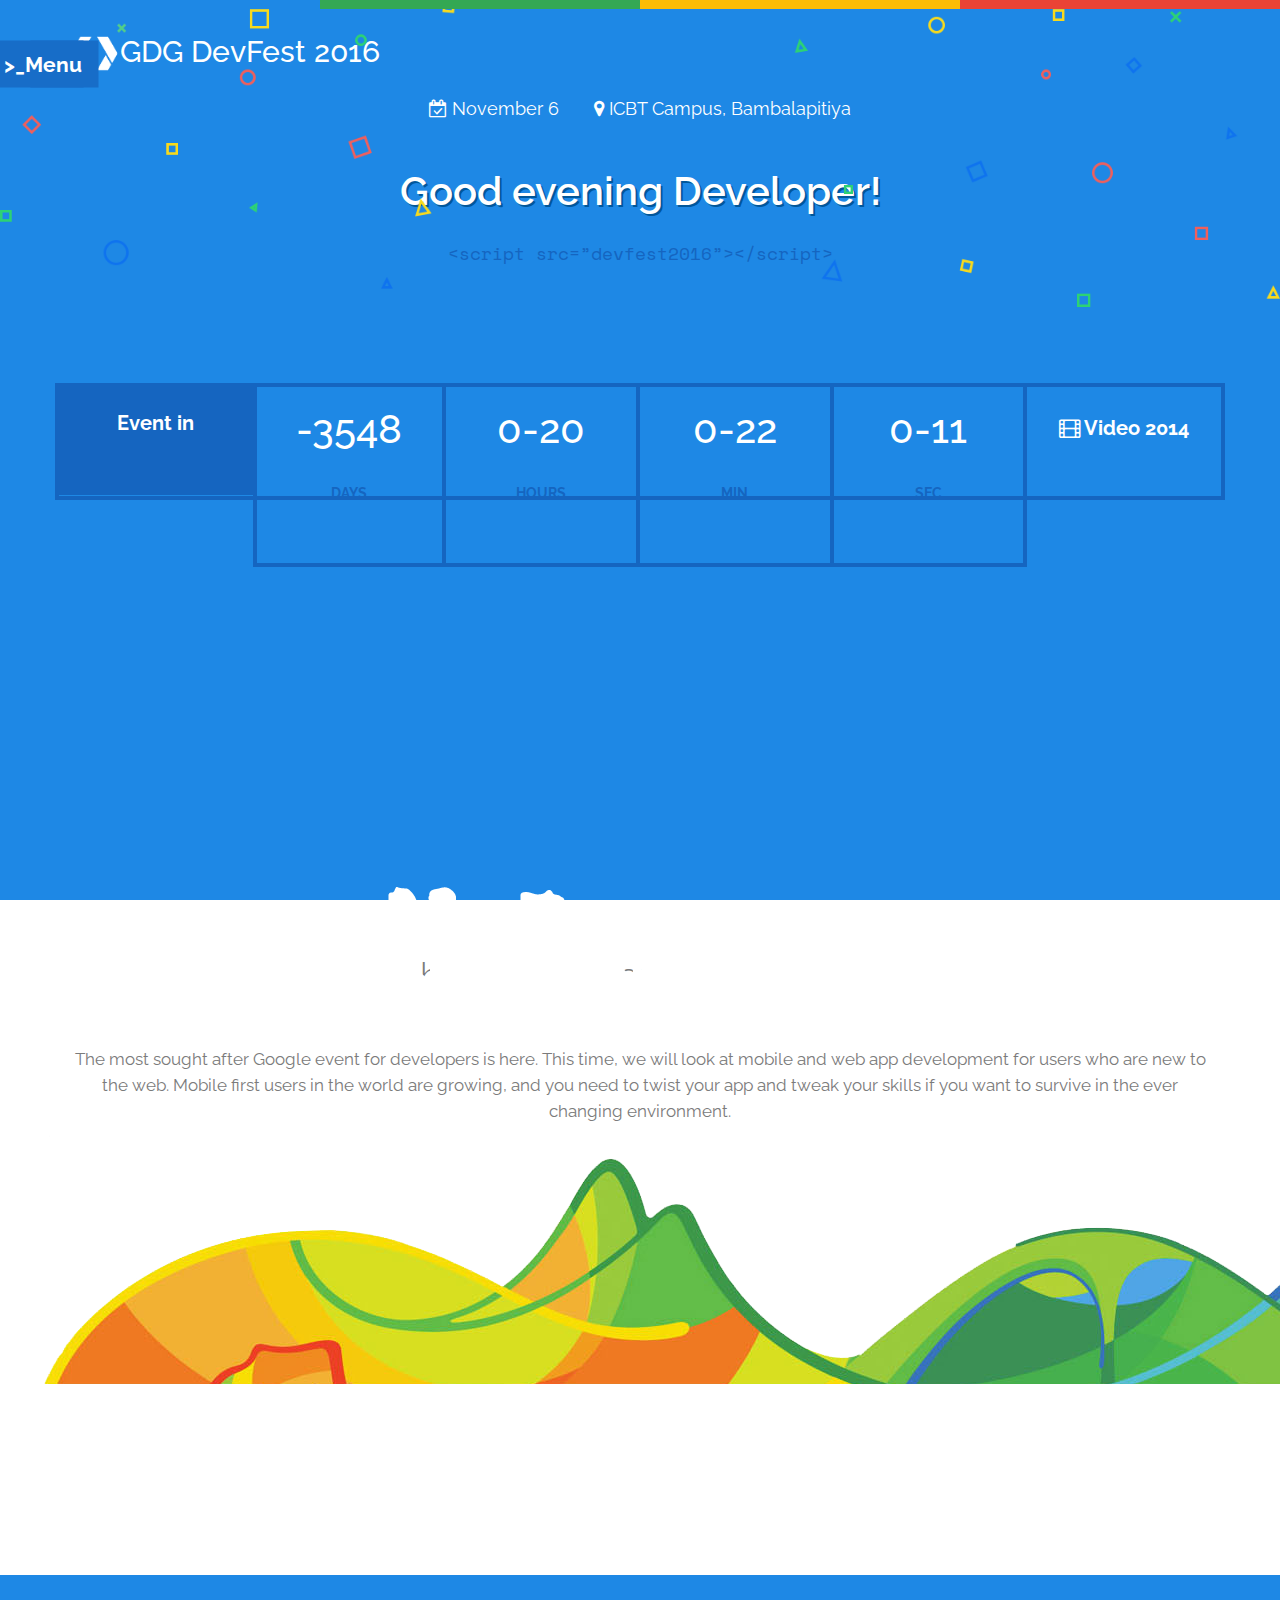
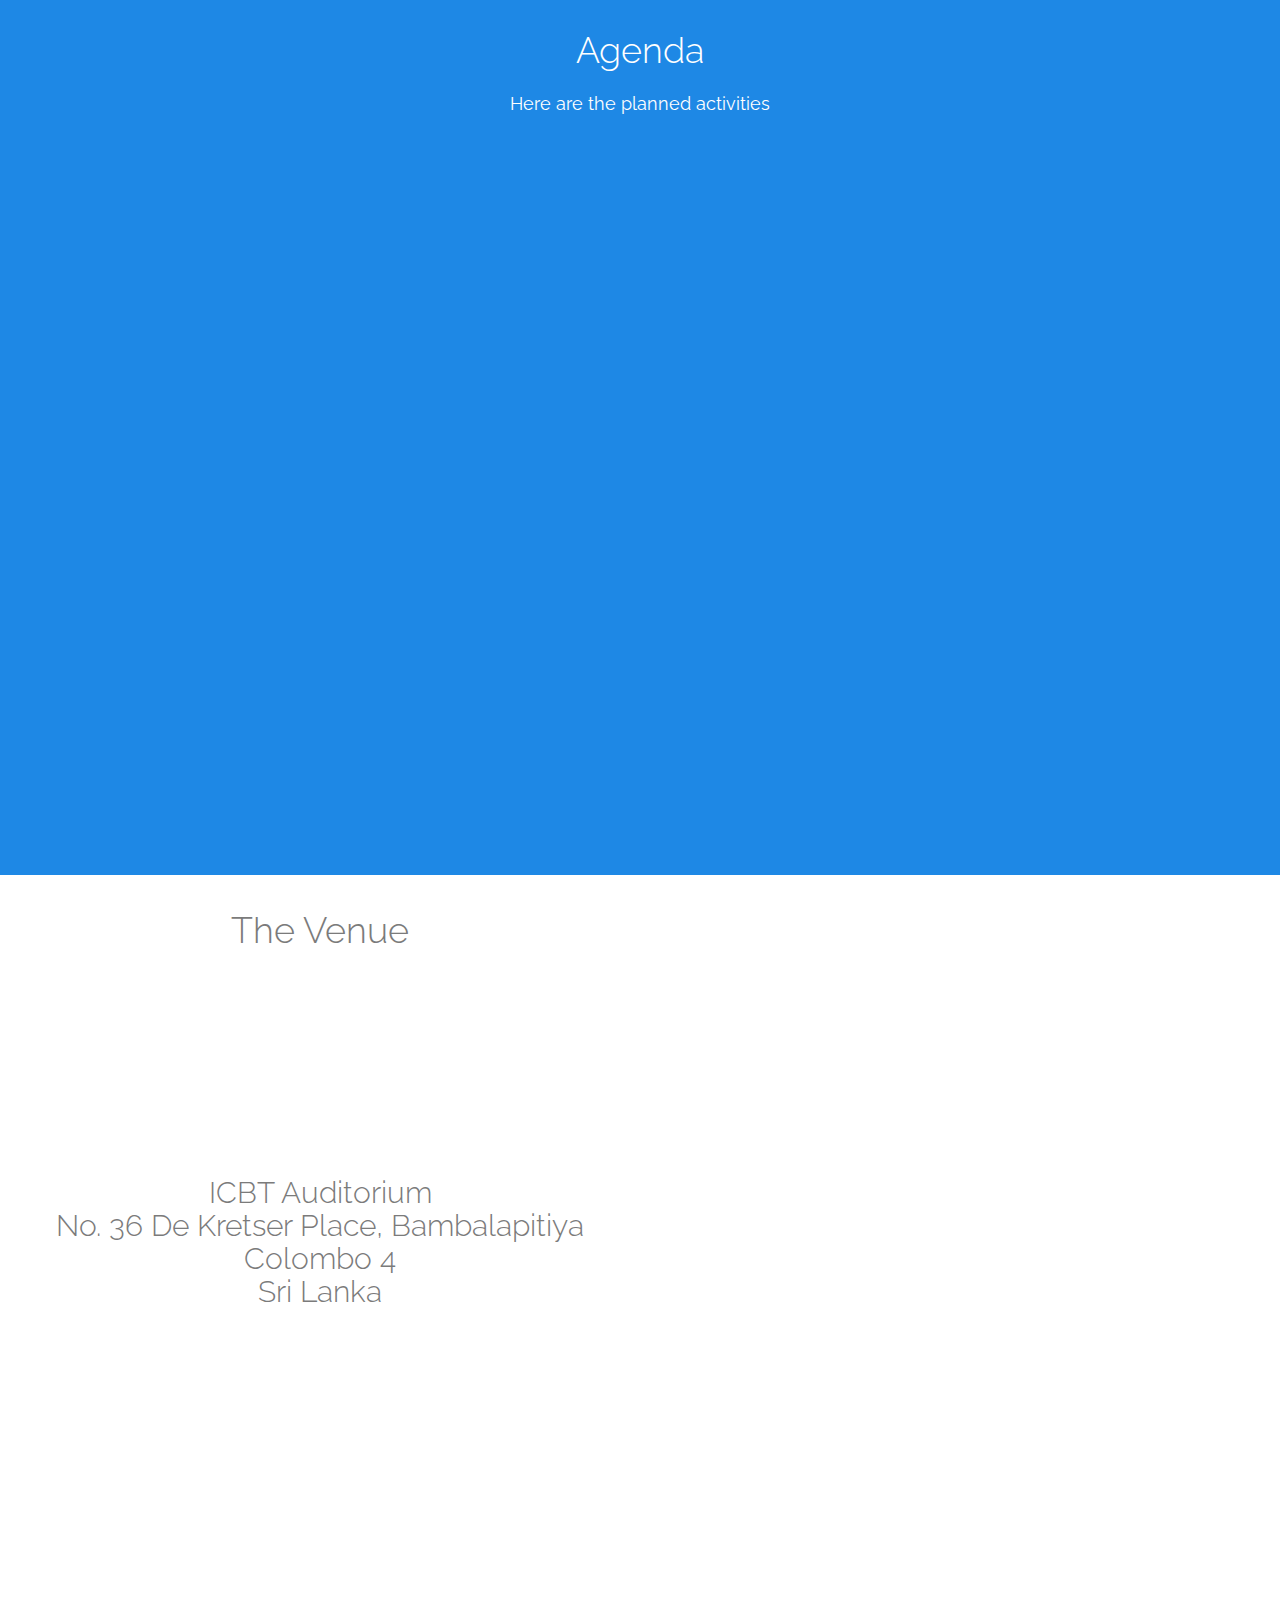
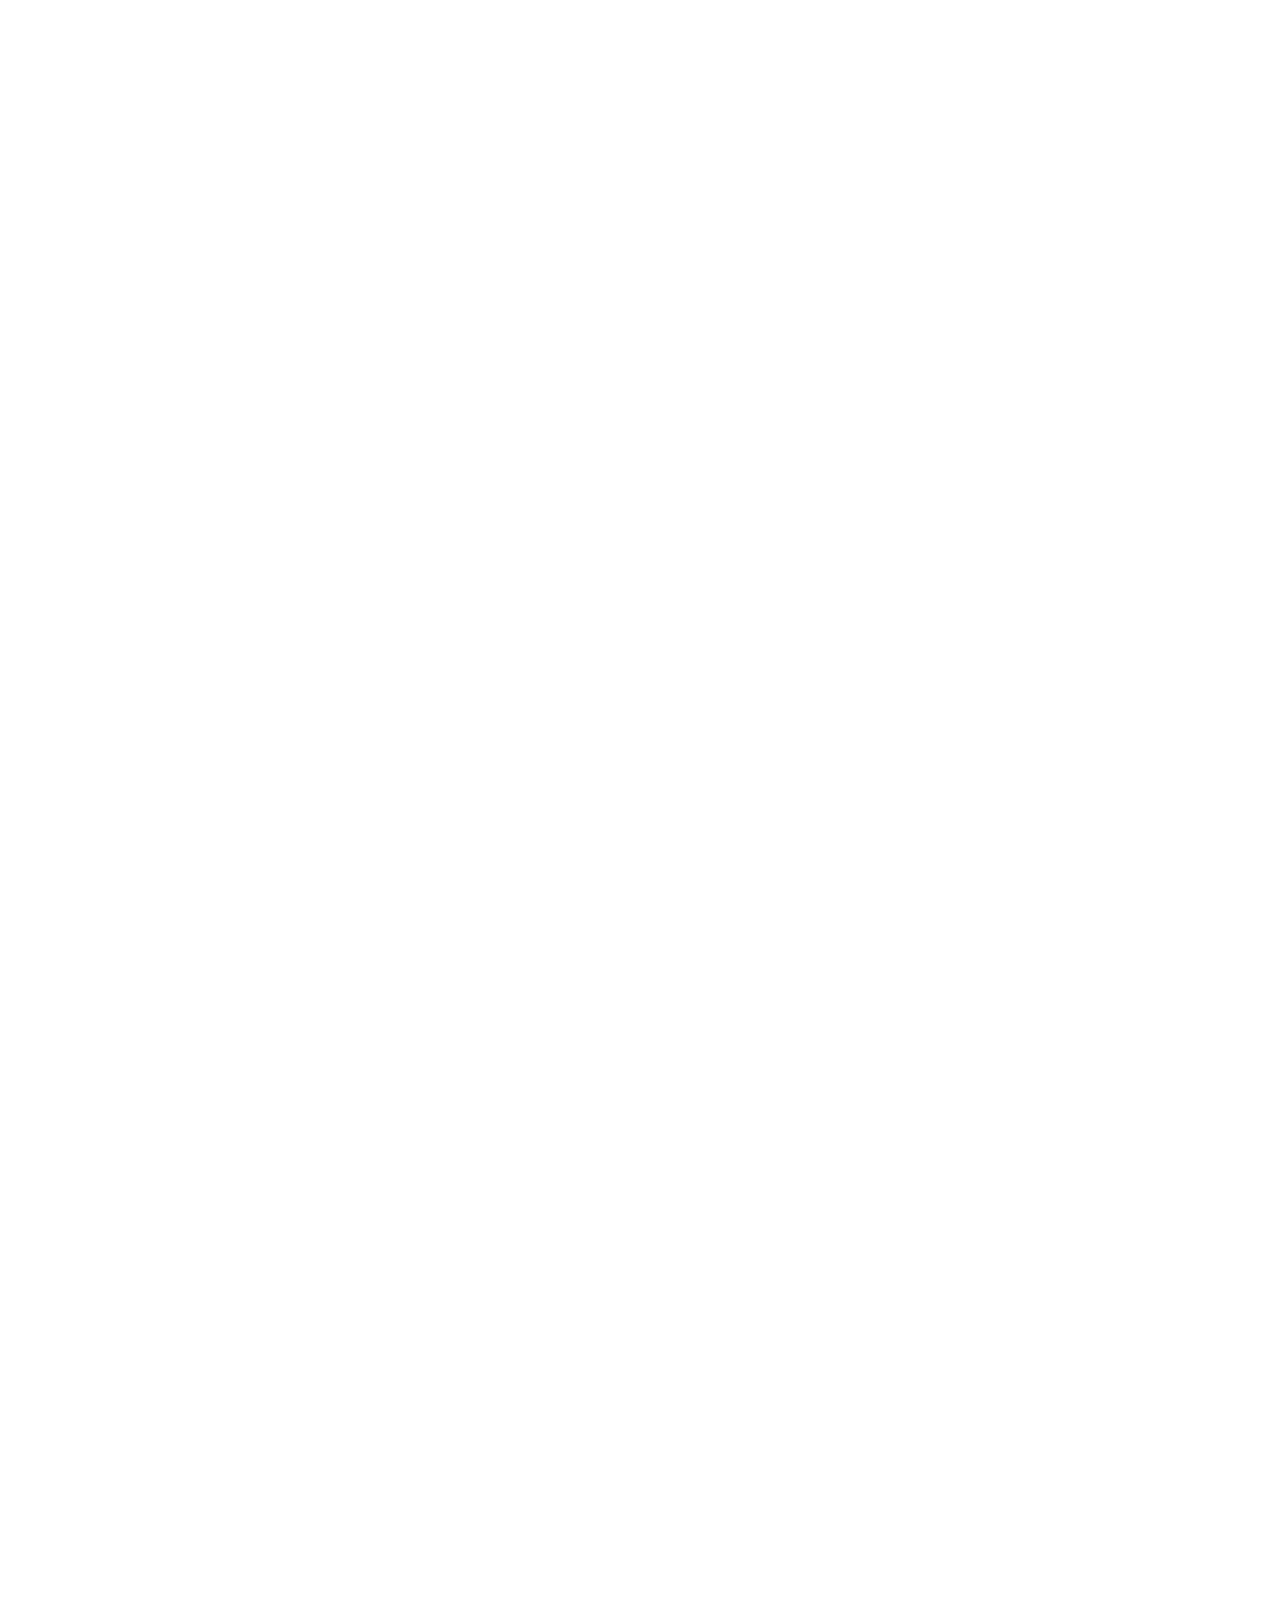
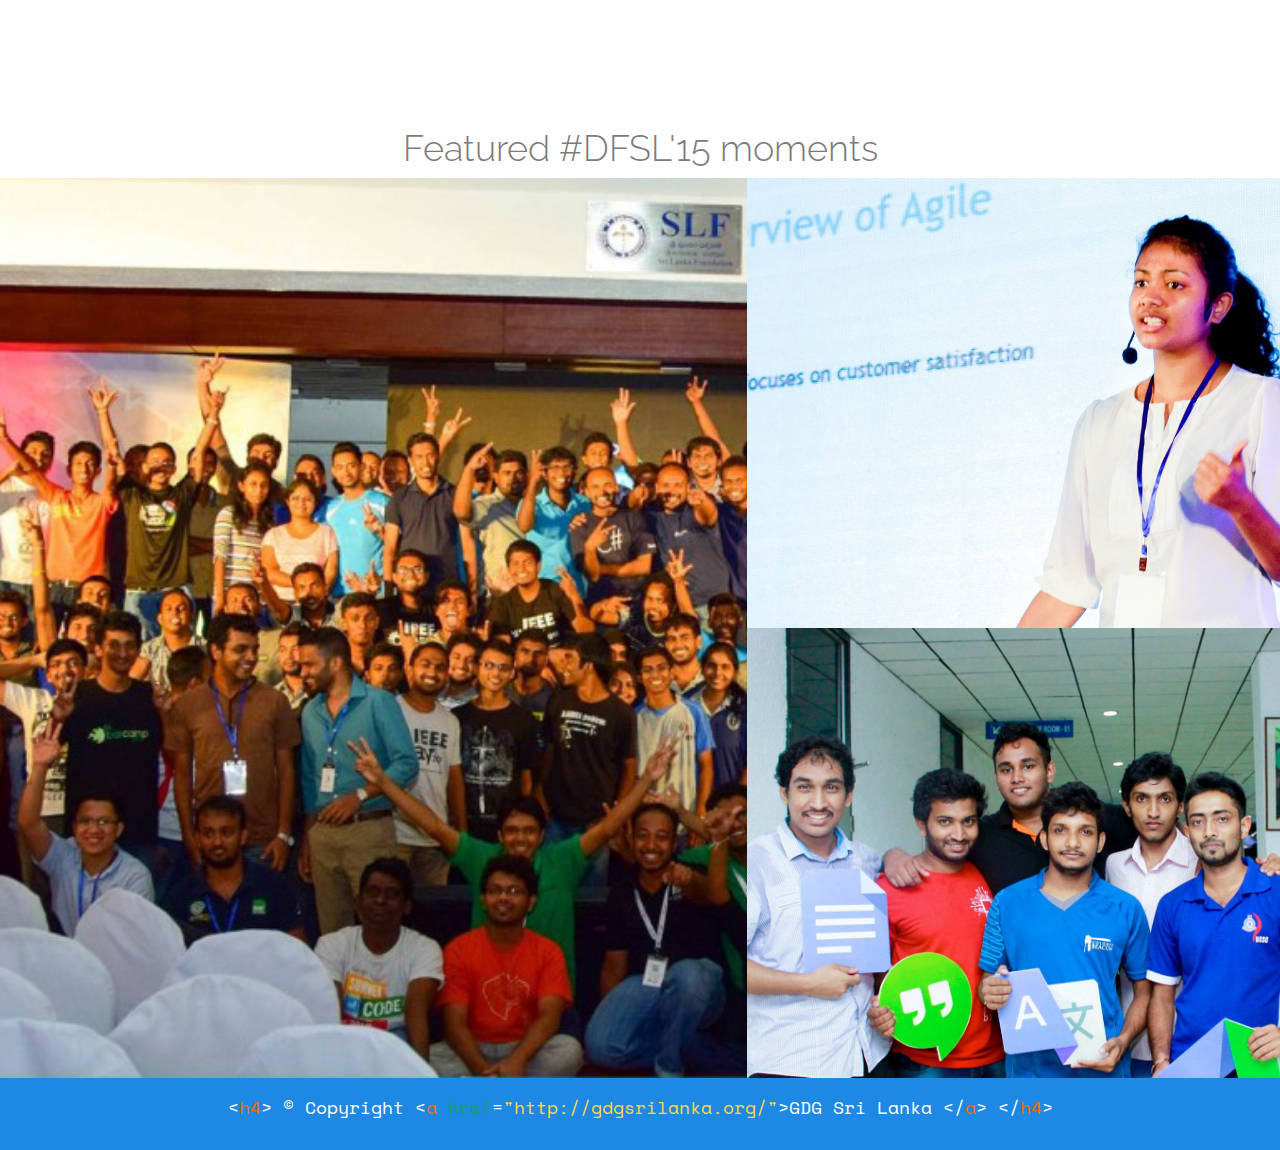
<file: index.html>
<!doctype html>
<html lang="en" class="no-js">
<head>
	<meta charset="UTF-8">
	<meta name="viewport" content="width=device-width, initial-scale=1">
	<link rel="icon" href="gdg-logo.png" type="image/gif" sizes="16x16">
	<link href='https://fonts.googleapis.com/css?family=Raleway:400,300,500,600,700,900' rel='stylesheet' type='text/css'>
	<link href="https://fonts.googleapis.com/css?family=Josefin+Sans:400,700|Mitr:300,400,500,700|Quicksand:300,400,700|Space+Mono" rel="stylesheet">
	<link href="https://fonts.googleapis.com/css?family=Nixie+One" rel="stylesheet">
	<link rel="stylesheet" href="css/reset.css"> <!-- CSS reset -->
	<link rel="stylesheet" href="css/style.css"> <!-- Resource style -->
	<link rel="stylesheet" type="text/css" href="css/animate.css">
	<link rel="stylesheet" type="text/css" href="bootstrap-3.7/css/bootstrap.min.css">
	<link rel="stylesheet" type="text/css" href="font-awesome/css/font-awesome.min.css">
	<link rel="stylesheet" type="text/css" href="css/normalize.css" />
	<link rel="stylesheet" type="text/css" href="css/menu_topexpand.css" />
	<link rel="stylesheet" type="text/css" href="css/set2.css">



	<script src="js/modernizr.js"></script> <!-- Modernizr -->
  	
	<title>GDG DevFest Sri Lanka | 2016</title>
</head>
<!-- hijacking: on/off - animation: none/scaleDown/rotate/gallery/catch/opacity/fixed/parallax -->

<body  data-animation="parallax">
	<section class="cd-section main_header_cover visible" id="main_header_cover">
	<img src="img/shapes1.png" class=" dot-art img-responsive">
	<img src="img/shapes2.png" class="dot-art img-responsive">
		<div class="container-fluid" >
			<div class="row">
				<div class="color-border">
					<div class="border-blue col-lg-3 col-md-3 col-sm-3 col-xs-3"></div>
					<div class="border-green col-lg-3 col-md-3 col-sm-3 col-xs-3"></div>
					<div class="border-yellow col-lg-3 col-md-3 col-sm-3 col-xs-3"></div>
					<div class="border-red col-lg-3 col-md-3 col-sm-3 col-xs-3 "></div>
				</div>
			</div>
			<div class="menu-wrap">
				<nav class="menu">
					<div class="icon-list">
						<a href="index.html"><i class="fa fa-home"></i><span>Home</span></a>
						<a href="codelab.html"><i class="fa fa-code"></i><span>CodeLab</span></a>
						<a href="conference.html"><i class="fa fa-tasks"></i><span>Conference</span></a>
						<!--<a href="ourteam.html"><i class="fa fa-users"></i><span>Team</span></a> -->
						<a href="#"><i class="fa fa-sign-in"></i><span>Register</span></a>
					</div>
				</nav>
			</div>
			<button class="menu-button" id="open-button"></button>
			
			<div class="container content-wrap">
				<img src="img/colombo.png" class=" wow fadeInUp bg-img img-responsive">
				<div class="header-title">
					<h2 class="wow fadeIn"><img src="img/Dev_logo.png">GDG DevFest 2016</h2>
					 <h3  class="wow fadeIn"><i class="fa fa-calendar-check-o" aria-hidden="true"></i><span class=""> November 6 </span><br class="hidden-lg hidden-md hidden-sm"><br class="hidden-lg hidden-md hidden-sm">
						<i class="fa fa-map-marker" aria-hidden="true"></i> ICBT Campus, Bambalapitiya</h3>
					<h1 id="greeting" class="wow fadeIn howdy">Hello Developer!</h1>
					<h4 class="wow fadeIn script-16">&lt;script src=”devfest2016”&gt;&lt;<span>/</span>script&gt;</h4>
				</div>
				<div class="wow fadeIn row clock-row">
					<div class="col-lg-12 col-md-12 col-sm-12 col-xs-12 wrapper">
						<div class="row">
							<a href=""><div class="col-lg-2 col-md-2 col-sm-2 col-xs-2 normal-height over-left"><h2>Event in</h2></div></a>
								<div class="col-lg-2 col-md-2 col-sm-2 col-xs-2 over-height none-hide"><h3 id="days"></h3><h4>DAYS</h4></div>
								<div class="col-lg-2 col-md-2 col-sm-2 col-xs-2 over-height"><h3 id="hours"></h3><h4 class="hidden-xs">HOURS</h4><h4 class="hidden-lg hidden-md hidden-sm">HOUR</h4></div>
								<div class="col-lg-2 col-md-2 col-sm-2 col-xs-2 over-height"><h3 id="minutes"></h3><h4>MIN</h4></div>
								<div class="col-lg-2 col-md-2 col-sm-2 col-xs-2 over-height"><h3 id="seconds"></h3><h4>SEC</h4></div>
							<a href="https://www.youtube.com/watch?v=S2ACIYTEAUY" target="_blank"><div class="col-lg-2 col-md-2 col-sm-2 col-xs-2 normal-height over-right"><h2><i class="fa fa-film" aria-hidden="true"></i> Video 2014 </h2></div></a>	
						</div>
					</div>
				</div>

			</div>

		</div>
	</section>

	<section class=" cd-section about_us">
		
		<div>
			<!-- <img src="img/shapes1.png">
			<img src="img/shapes2.png"> -->
		<div class=" wow fadeInUp container ">
			
			<h2>About GDG DevFest Sri Lanka</h2>
				<p class="aboutgdg">The most sought after Google event for developers is here. This time, we will look at mobile and web app development 
				for users who are new to the web. Mobile first users in the world are growing, and you need to twist your app and tweak your skills 
				if you want to survive in the ever changing environment.</p>
		</div>
		<div class="background-cover" class="fadeInUp img-responsive"></div>
				

	</div>
	</section>

	<section class="cd-section agenda">
		<div>
			<div class="container">
				<h2>Agenda</h2>
					<p class="aboutgdg">Here are the planned activities</p>
		
			</div>
		<div class="container">
			<div class="row">
				
				<div class=" wow fadeInLeft col-md-6 about-session">
					<h3>Conference</h3>
						<div class="round-image ">
							<a href="conference.html"><img src="img/conference.jpg" class="img-circle" width="280" height="280" style="transition:all 0.3s ease;"></a>		
							<p>The conference will look at development in four aspects. Faster apps, efficient resourse utilization, secure environment and clean code.</p>		
						</div>
					
				</div>
				<div class="wow fadeInRight col-md-6 about-session ">
					<h3>CodeLabs</h3>
						<div class="round-image ">
							<a href="codelab.html"><img src="img/codelab.jpg" class="img-circle" width="280" height="280" style="transition:all 0.3s ease;"></a>
							<p>The codelabs will take in a larger crowd than last year. We believe that hands on training is more effective than telling you how to do it.	</p>
						</div>
				</div>
			</div>
		</div>
		</div>
	</section>


	<section class="cd-section the-venue">
		<div>	<span class=" wow fadeInRight hidden-xs hidden-sm">
					<iframe src="https://www.google.com/maps/embed?pb=!1m14!1m8!1m3!1d15844.167458082495!2d79.860279!3d6.885589!3m2!1i1024!2i768!4f13.1!3m3!1m2!1s0x0%3A0x522a5c36c6a70b02!2sICBT+Auditorium!5e0!3m2!1sen!2slk!4v1474348528375" width="50%" height="100%" frameborder="0" style="border:0" allowfullscreen></iframe>
				</span>

			<div class="col-lg-6 col-md-6 col-sm-12 col-xs-12 the-venue-detailts">
					<h2 class="venue-topic">The Venue</h2>
				
				<span class="hidden-lg hidden-md">
					<iframe src="https://www.google.com/maps/embed?pb=!1m14!1m8!1m3!1d15844.167458082495!2d79.860279!3d6.885589!3m2!1i1024!2i768!4f13.1!3m3!1m2!1s0x0%3A0x522a5c36c6a70b02!2sICBT+Auditorium!5e0!3m2!1sen!2slk!4v1474348528375" width="100%" height="400px" frameborder="0" style="border:0" allowfullscreen></iframe>
				</span>
					
					<h2 class="venue-details">ICBT Auditorium<br>No. 36 De Kretser Place, Bambalapitiya <br> Colombo 4<br> Sri Lanka</h2>
			</div>	
		
		</div>
	</section>
	<section class="cd-section get-register">
		
			<div class="wow fadeInUp container">
				<h2>Tickets</h2>
			
				<div class="col-lg-12 col-md-12 blue-border">
					
					<div class="wow fadeIn col-md-9 register codelab-register">
						<h3>Register for Codelab</h3>
						<h4>Everyone who are selected to the codelab are selected to the conference as well</h4>
					</div>
					<div class="wow fadeIn col-md-3 register codelab-register-button">
						<button type="button" class="btn btn-primary hvr-sweep-to-right codelab-btn">Register</button>
					</div>
				
					<div class="col-md-12 dot-border"></div>
					
					<div class="wow fadeIn col-md-9 register conference-register">
						<h3>Register for Conference</h3>
						<h4></h4>
					</div>
					<div class="wow fadeIn col-md-3 register codelab-register-button">
						<button type="button" class="btn btn-primary  hvr-sweep-to-right conference-btn">Register</button>
					</div>
					
					<div class="col-md-12 dot-border"></div>
					
					<div class="wow fadeIn col-md-9 register codelab-register">
						<h3>Safari Winners</h3>
						<h4>Safari winners who finished the challenge legitimately will get an email with an invitation</h4>
					</div>
					<div class="wow fadeIn col-md-3 register codelab-register-button">
						<button type="button" class="btn btn-primary hvr-sweep-to-right">Cool!</button>
					</div>
              
				</div>
					
					
			</div>
		
	</section>
	<section class="cd-section organizers">
		<div>
			<div class="wow fadeInUp container">
				<h2>Sponsored by</h2>
				<div class="col-lg-12 col-md-12 col-sm-12 col-xs-12 ">
					<div class="wow fadeInLeft img-sec col-lg-12 col-md-12 col-xs-12">
						<img src="img/img.gif" class="img-responsive" >
					</div>
				</div>	

					<div class=" wow fadeInLeft img-sec col-lg-12 col-md-12 col-sm-12 col-xs-12">
						<h2>Event Partners</h2>
						
							<div style="text-align: center" class="rsvp">
							<a href="http://rsvp.lk"><b style="color: #E8004C;">RSVP</b><b style="color: black">.LK</b></div>
						
					    
					</a>

					</div>
					
					<div class="wow fadeInRight img-sec col-lg-12 col-md-12 col-sm-12 col-xs-12">
						<h2>Media Partners</h2>
						<a target="_blank" href="www.letmeknow.lk" >
						<img  style ="height:45%;width:45%"  target="_blank" href="http://www.letmeknow.lk" src="img/LetMeKnow.lk.png" class="img-responsive imagelogo">
					</a>
					</div>

				</div>
			</div>
		</div>
	</section>
	<section class="cd-section featured">
		<div>
			<h2>Featured #DFSL'15 moments</h2>
			<div class="container-fluid">
				<div class="row">
					<a href="http://gdgsrilanka.org/2015/10/10/devfest-2015-sri-lanka/"><div class=" big col-lg-7 col-md-8 col-sm-12 col-xs-12 hidden-xs "></div></a>
					<a href="http://gdgsrilanka.org/2015/10/10/devfest-2015-sri-lanka/"><div class=" small first col-lg-5 col-md-8 col-sm-12 col-xs-12 "></div></a>
					<a href="http://gdgsrilanka.org/2015/10/10/devfest-2015-sri-lanka/"><div class=" small second col-lg-5 col-md-8 col-sm-12 col-xs-12 "></div></a>
				</div>
			</div>
			<div class=" footer container-fluid">
				<h4 class="hidden-xs hidden-sm">&#60;<span class="orange-text">h4</span>&#62; &copy; Copyright &#60;<span class="orange-text">a</span> <span class="green-text">href</span>=<span class="yellow-text">"http://gdgsrilanka.org/"</span>&#62;<a href="http://gdgsrilanka.org/" target="_blank">GDG Sri Lanka</a> &#60;<span>/<span><span class="orange-text">a</span>&#62; &#60;<span>/<span><span class="orange-text">h4</span>&#62;</h4>
				<h4 class="visible-xs visible-sm">&copy; GDG Sri Lanka<h4>
			</div>
		</div>
	</section>
	
<script src="js/jquery-2.1.4.js"></script>
<script src="js/velocity.min.js"></script>
<script src="js/velocity.ui.min.js"></script>
<!-- <script src="js/main.js"></script> <!-- Resource jQuery -->
<script src="bootstrap-3.7/js/bootstrap.min.js"></script>
<script src="js/wow.min.js"></script>
              <script>
              new WOW().init();
              </script>
<script src="js/classie.js"></script>
<script src="js/menu-main.js"></script>
<script src="js/owl.carousel.js"></script>
<script type="text/javascript">
$(document).ready(function(){
  $(".owl-carousel").owlCarousel();
});
</script>
	<script type="text/javascript">

		function countdown(){
			var now = new Date();
			var eventDate = new Date(2016, 10,6);

			var currentTiime = now.getTime();
			var eventTime = eventDate.getTime();
			var remTime = eventTime - currentTiime;

			var s = Math.floor(remTime / 1000);
			var m = Math.floor(s / 60);
			var h = Math.floor(m / 60);
			var d = Math.floor(h / 24);

			h %= 24;
			m %= 60;
			s %= 60;

			h = (h < 10) ? "0" + h : h;
			m = (m < 10) ? "0" + m : m;
			s = (s < 10) ? "0" + s : s;

			document.getElementById("days").textContent = d;
			document.getElementById("days").innerText = d;

			document.getElementById("hours").textContent = h;
			document.getElementById("minutes").textContent = m;
			document.getElementById("seconds").textContent = s;

			setTimeout(countdown, 1000);
			
		}

		countdown();
	</script>
	<script type="text/javascript">
		$("document").ready( function() {
			$(".cd-next").click(function() {

			$('html, body').animate({
				scrollTop: $(".about_us").offset().top
			}, 1500);
			
			
			});
		
		var now = new Date();
		var h = now.getHours();

		var greeting = "Hello";
		if(h > 0 && h < 12) {
			greeting = "Good morning ";
		} else if(h ==12 || (h <16 && h > 12)) {
			greeting = "Good afternoon ";
		} else if(h >= 16) {
			greeting = "Good evening ";
		}
		
		$("#greeting").html(greeting + "Developer!");
		
		$(".codelab-btn").click(function() {
			window.location.href="http://rsvp.lk/gdgsrilanka/devfestsl2016/codelabs-registration";
		});
		
		$(".conference-btn").click(function() {
			window.location.href="http://rsvp.lk/gdgsrilanka/devfestsl2016/main-event-registration";
		});
	});
	</script>


</body>
</html>
</file>
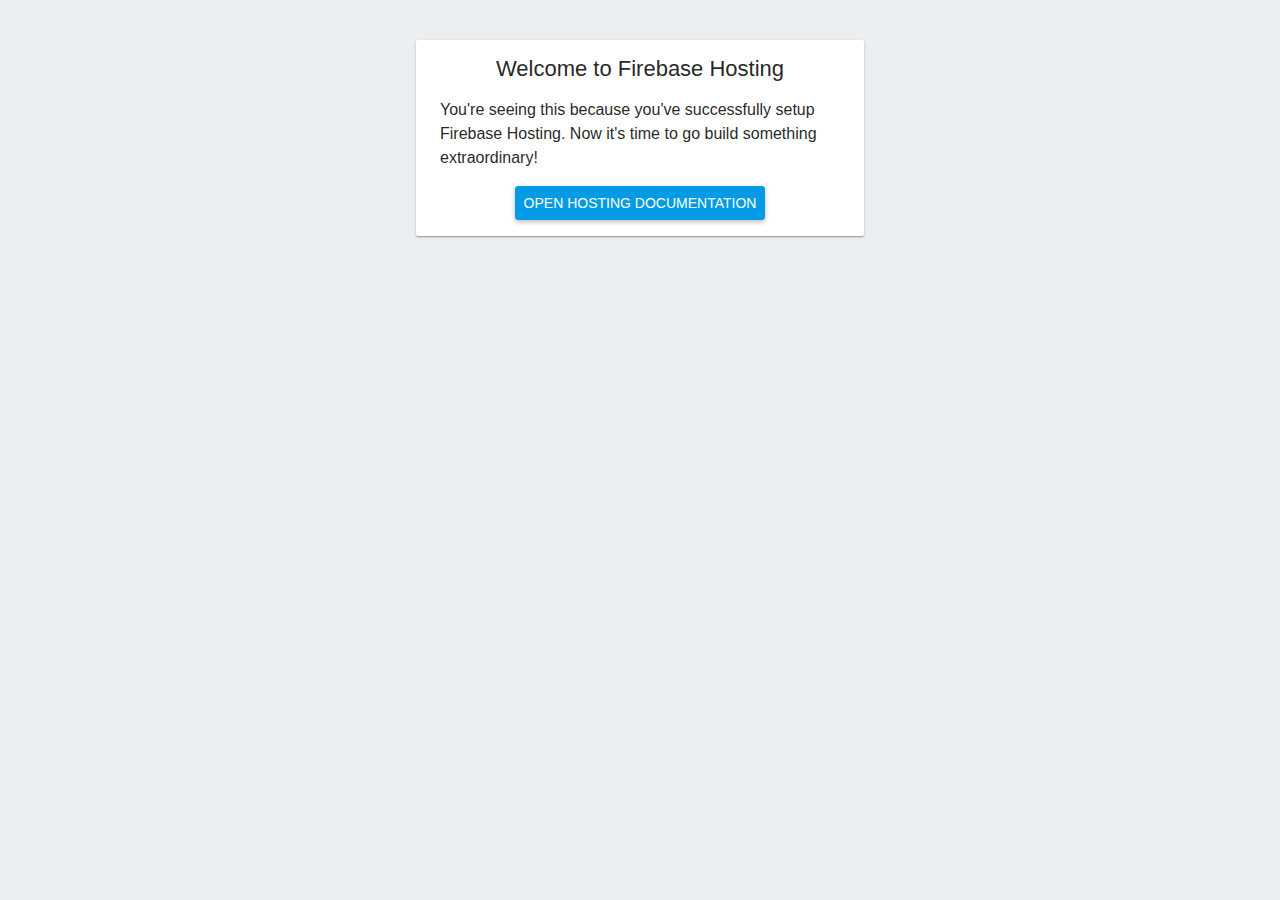
<file: public/index.html>
<!DOCTYPE html>
<html>
  <head>
    <meta charset="utf-8">
    <title>Welcome to Firebase Hosting</title>
    <style media="screen">
      body {
        font-family: Roboto, Arial, sans-serif;
        background: #ECEFF1;
        color: rgba(0,0,0,0.87);
      }

      a {
        color: rgb(3,155,229);
      }

      #message {
        max-width: 400px;
        margin: 40px auto;
        box-shadow: 0 1px 3px 0 rgba(0,0,0,0.2),0 1px 1px 0 rgba(0,0,0,0.14),0 2px 1px -1px rgba(0,0,0,0.12);
        border-radius: 2px;
        background: white;
        padding: 16px 24px;
      }

      #message h1 {
        font-size: 22px;
        font-weight: 500;
        text-align: center;
        margin: 0 0 16px;
      }

      #message p {
        font-weight: 300;
        line-height: 150%;
      }

      #message ul {
        list-style: none;
        margin: 16px 0 0;
        padding: 0;
        text-align: center;
      }

      #message li a {
        display: inline-block;
        padding: 8px;
        text-transform: uppercase;
        text-decoration: none;
        font-weight: 500;
        background: rgb(3,155,229);
        color: white;
        border: 1px solid rgb(3,155,229);
        border-radius: 3px;
        font-size: 14px;
        box-shadow: 0 2px 5px 0 rgba(0,0,0,.26);
      }
    </style>
  </head>
  <body>
    <div id="message">
      <h1>Welcome to Firebase Hosting</h1>
      <p>You're seeing this because you've successfully setup Firebase Hosting. Now it's time to go build something extraordinary!</p>
      <ul>
        <li><a target="_blank" href="https://firebase.google.com/docs/hosting/">Open Hosting Documentation</a></li>
      </ul>
    </div>
  </body>
</html>
</file>
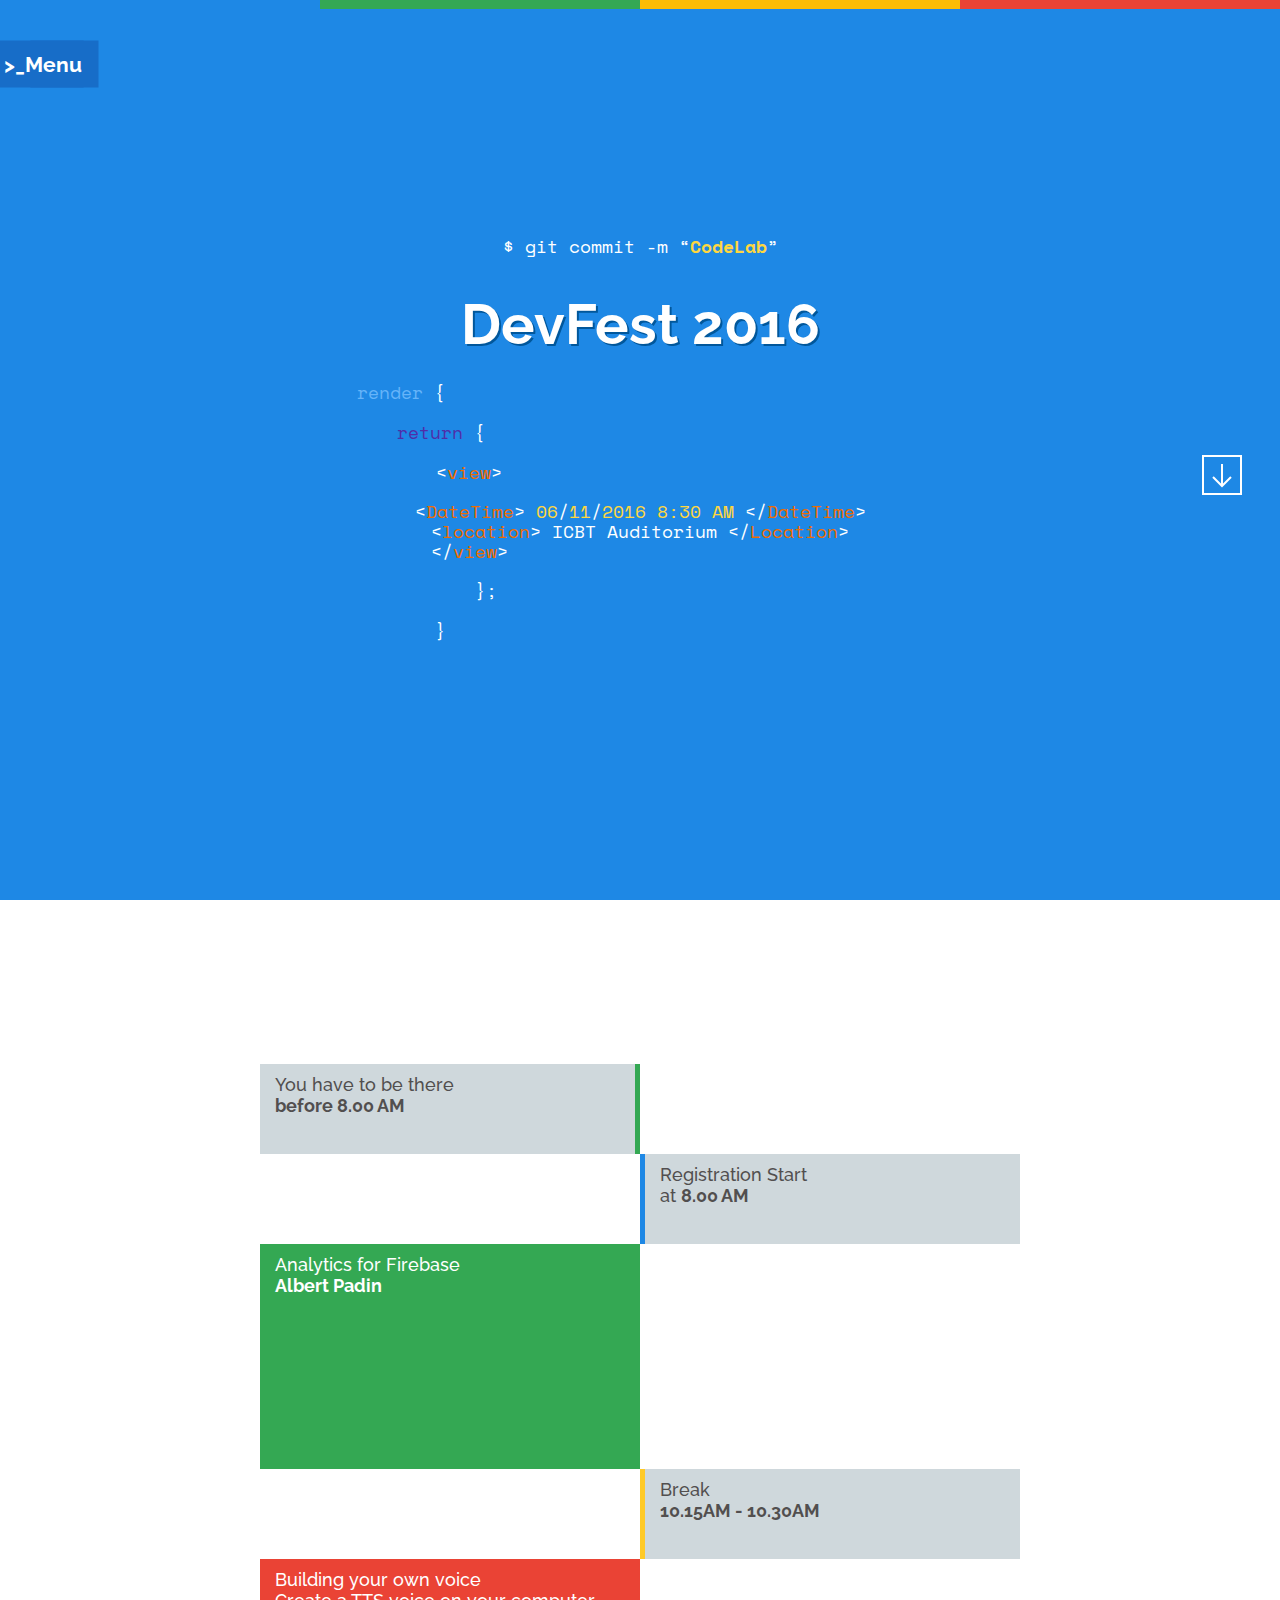
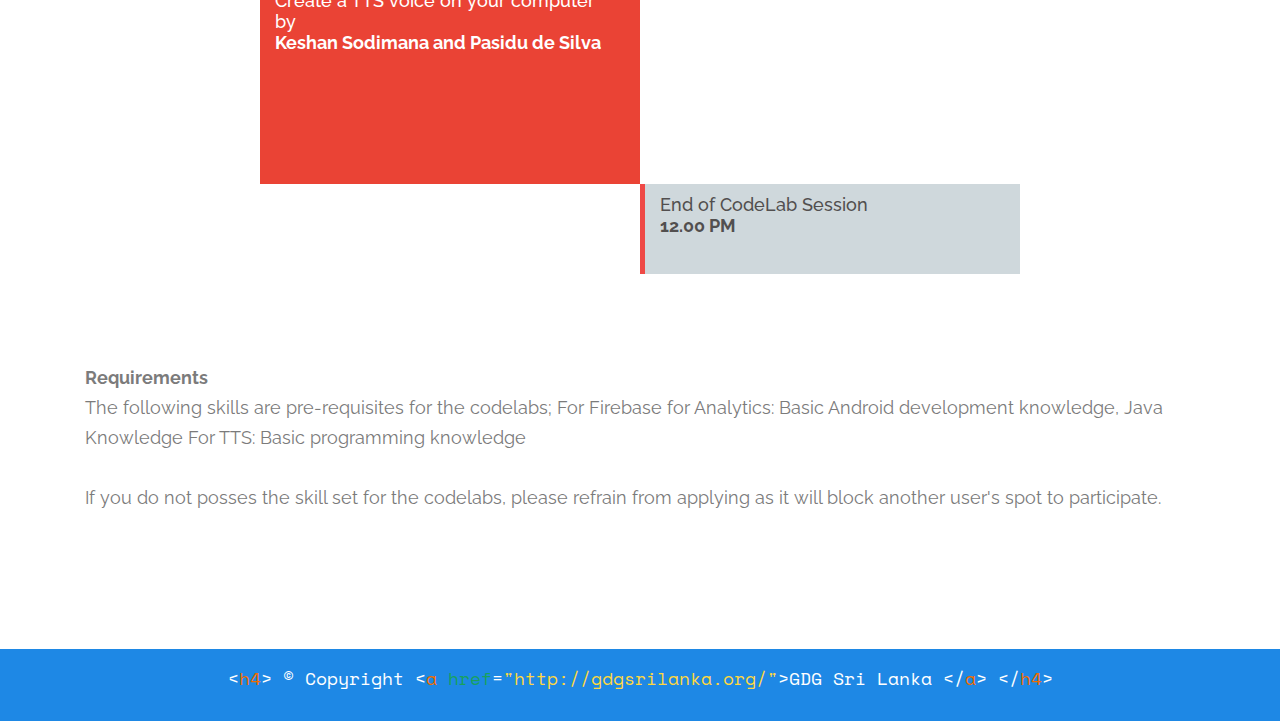
<file: codelab.html>
<!doctype html>
<html lang="en" class="no-js">
<head>
	<meta charset="UTF-8">
	<meta name="viewport" content="width=device-width, initial-scale=1">
	<link href='https://fonts.googleapis.com/css?family=Raleway:400,300,500,600,700,900' rel='stylesheet' type='text/css'>
	<link href="https://fonts.googleapis.com/css?family=Josefin+Sans:400,700|Mitr:300,400,500,700|Quicksand:300,400,700|Space+Mono" rel="stylesheet">
	<link rel="stylesheet" href="css/reset.css"> <!-- CSS reset -->
	<link rel="stylesheet" href="css/codelab-style.css"> <!-- Resource style -->
	<link rel="stylesheet" href="css/animate.css">
	<link rel="stylesheet" type="text/css" href="bootstrap-3.7/css/bootstrap.min.css">
	<link rel="stylesheet" type="text/css" href="font-awesome/css/font-awesome.min.css">
	<link rel="stylesheet" type="text/css" href="css/normalize.css" />
	<link rel="stylesheet" type="text/css" href="css/menu_topexpand.css" />
	<link rel="stylesheet" type="text/css" href="css/owl.carousel.css">


	<script src="js/modernizr.js"></script> <!-- Modernizr -->
  	
	<title>GDG DevFest Sri Lanka | 2016 | CodeLab Session</title>
</head>
<!-- hijacking: on/off - animation: none/scaleDown/rotate/gallery/catch/opacity/fixed/parallax -->

<body>
	<section class="cd-section main_header_cover visible">
		<div class="container-fluid" >
			<div class="row">
				<div class="color-border">
					<div class="border-blue col-lg-3 col-md-3 col-sm-3 col-xs-3"></div>
					<div class="border-green col-lg-3 col-md-3 col-sm-3 col-xs-3"></div>
					<div class="border-yellow col-lg-3 col-md-3 col-sm-3 col-xs-3"></div>
					<div class="border-red col-lg-3 col-md-3 col-sm-3 col-xs-3 "></div>
				</div>
			</div>
			<div class="menu-wrap">
				<nav class="menu">
					<div class="icon-list">
						<a href="index.html"><i class="fa fa-home"></i><span>Home</span></a>
						<a href="conference.html"><i class="fa fa-code"></i><span>Conference</span></a>
						<!-- <a href="ourteam.html"><i class="fa fa-users"></i><span>Team</span></a>  -->
						<a href="#"><i class="fa fa-user-plus"></i><span>Register</span></a>
					</div>
				</nav>
			</div>
			<button class="menu-button" id="open-button"></button>
			
			<div class="container content-wrap">
				<div class="wow fadeIn header-title">
					<h4 class="git-commit">$ git commit -m “<span class="yellow-text"><strong>CodeLab</strong></span>”</h4>
					<h1>DevFest 2016</h1>
					<h4 class="script-16"><span class="blue-text">render</span> <span>{</span><br/><br/>
					<span class="ultra-blue-text">return</span> <span>{</span><br/></br>
					<span class="view-text"><span><</span><span class="orange-text">view</span><span>></span></span><br/><br/>
					<span><</span><span class="orange-text">DateTime</span><span>></span> <span class="yellow-text">06</span>/<span class="yellow-text">11</span>/<span class="yellow-text">2016 8:30 AM </span><<span>/</span><span class="orange-text">DateTime</span><span>></span><br>
					<span><</span><span class="orange-text">location</span><span>></span> ICBT Auditorium  <<span>/</span><span class="orange-text">Location</span><span>></span><br>
   					<span class="view-text"><<span>/</span><span class="orange-text">view</span><span>></span></span><br><br>
					<span class="upper-bracket">};</span><br><br>
														<span class="second-bracket">}</span><br>
					</h4>
				</div>
					
			</div>
		</div>
	</section>

	<section class="cd-section codelab-session about_us">
		
		<div>
		<div class="container">
			
			
				<p class="aboutgdg">
				</p>


					
			<div class="col-lg-12 timeline-container">
				<div class="row">
				  <div class="col-md-4 col-sm-12 col-xs-12 col-md-offset-2 first-small"><h4>You have to be there<br> <strong>before 8.00 AM</strong></h4></div>

				  <div class="col-md-4 col-sm-12 col-xs-12 second-small" ><h4>Registration Start <br>at <strong>8.00 AM</strong></h4></div>
					<div class="col-md-4 col-sm-12 col-xs-12 col-md-offset-2 first-big"><h4>Analytics for Firebase<br><strong>Albert Padin</strong><h4></div>
					<div class="col-md-4 col-sm-12 col-xs-12  third-small" ><h4>Break<br><strong>10.15AM - 10.30AM</strong></h4></div>
					<div class="col-md-4 col-sm-12 col-xs-12 col-md-offset-2 third-big"><h4>Building your own voice<br>Create a TTS voice on your computer<br>by<br><strong>Keshan Sodimana and Pasidu de Silva</strong></h4></div>

				  <div class="col-md-4 col-sm-12 col-xs-12 fourth-small"><h4>End of CodeLab Session<br><strong>12.00 PM</strong></h4></div>
				  <!-- <div class="col-md-4 col-sm-12 col-xs-12 col-md-offset-2 fifth-small"><h4>fifth-small</h4></div> -->
				</div>
				
			<p class="codelab-des">
				<strong>Requirements</strong><br>
				The following skills are pre-requisites for the codelabs;
				For Firebase for Analytics: Basic Android development knowledge, Java Knowledge
				For TTS: Basic programming knowledge
				<br/><br/>
				If you do not posses the skill set for the codelabs, please refrain from applying as it will block another user's spot to participate.
				</p>	

			</div>
		</div>
		<div class=" footer container-fluid">
			<h4 class="hidden-xs hidden-sm">&#60;<span class="orange-text">h4</span>&#62; &copy; Copyright &#60;<span class="orange-text">a</span> <span class="green-text">href</span>=<span class="yellow-text">"http://gdgsrilanka.org/"</span>&#62;<a href="http://gdgsrilanka.org/" target="_blank">GDG Sri Lanka</a> &#60;<span>/<span><span class="orange-text">a</span>&#62; &#60;<span>/<span><span class="orange-text">h4</span>&#62;</h4>
			<h4 class="visible-xs visible-sm">&copy; GDG Sri Lanka<h4>
		</div>
	   </div>
	   
	</section>
	
	<nav>
		<ul class="cd-vertical-nav">
			<li><a href="#0" class="cd-prev inactive">Next</a></li>
			<li><a href="#0" class="cd-next">Prev</a></li>
		</ul>
	</nav> <!-- .cd-vertical-nav -->
<script src="js/jquery-2.1.4.js"></script>
<script src="js/velocity.min.js"></script>
<script src="js/velocity.ui.min.js"></script>
<!-- <script src="js/main.js"></script> --> <!-- Resource jQuery -->
<script src="bootstrap-3.7/js/bootstrap.min.js"></script>
<script src="js/wow.min.js"></script>
              <script>
              new WOW().init();
              </script>
<script src="js/classie.js"></script>
<script src="js/menu-main.js"></script>
<script type="text/javascript">
	$(".cd-next").click(function() {

    $('html, body').animate({
        scrollTop: $(".about_us").offset().top
    }, 1500);
});
</script>

</body>
</html>
</file>
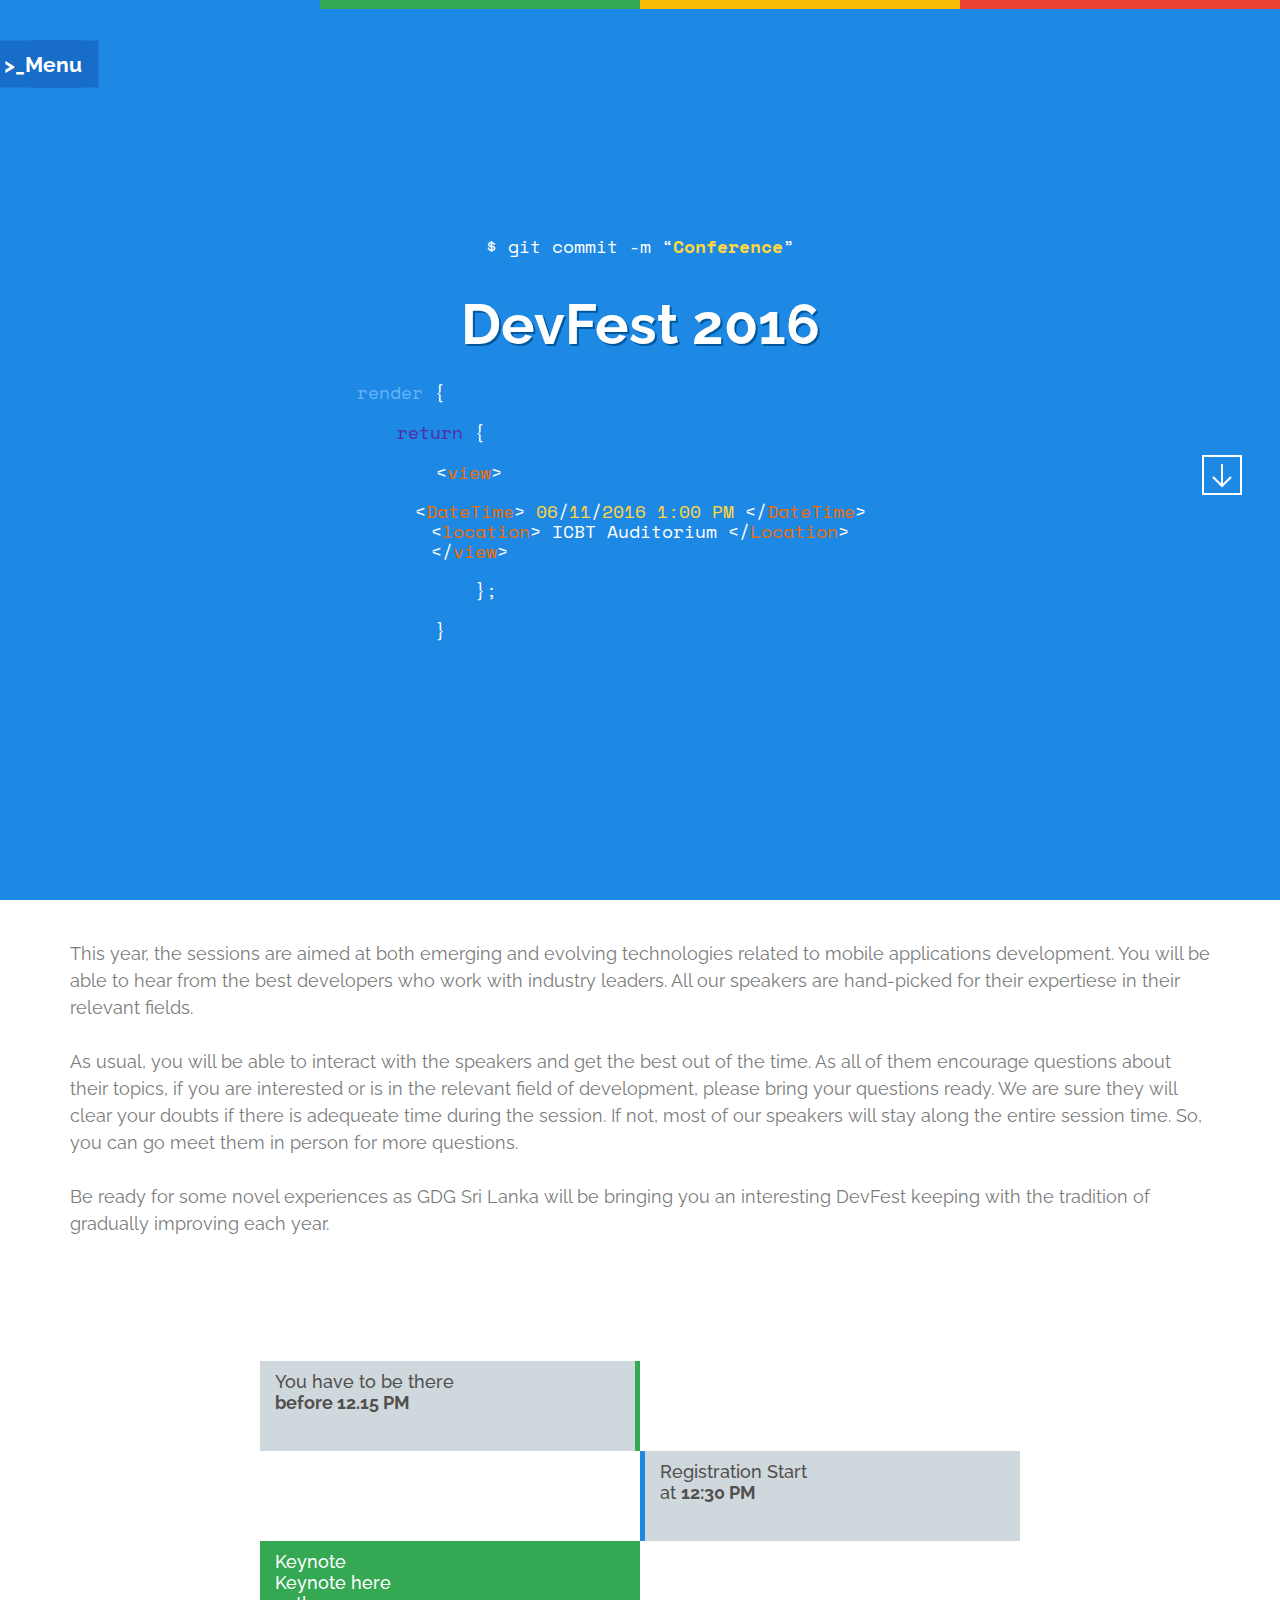
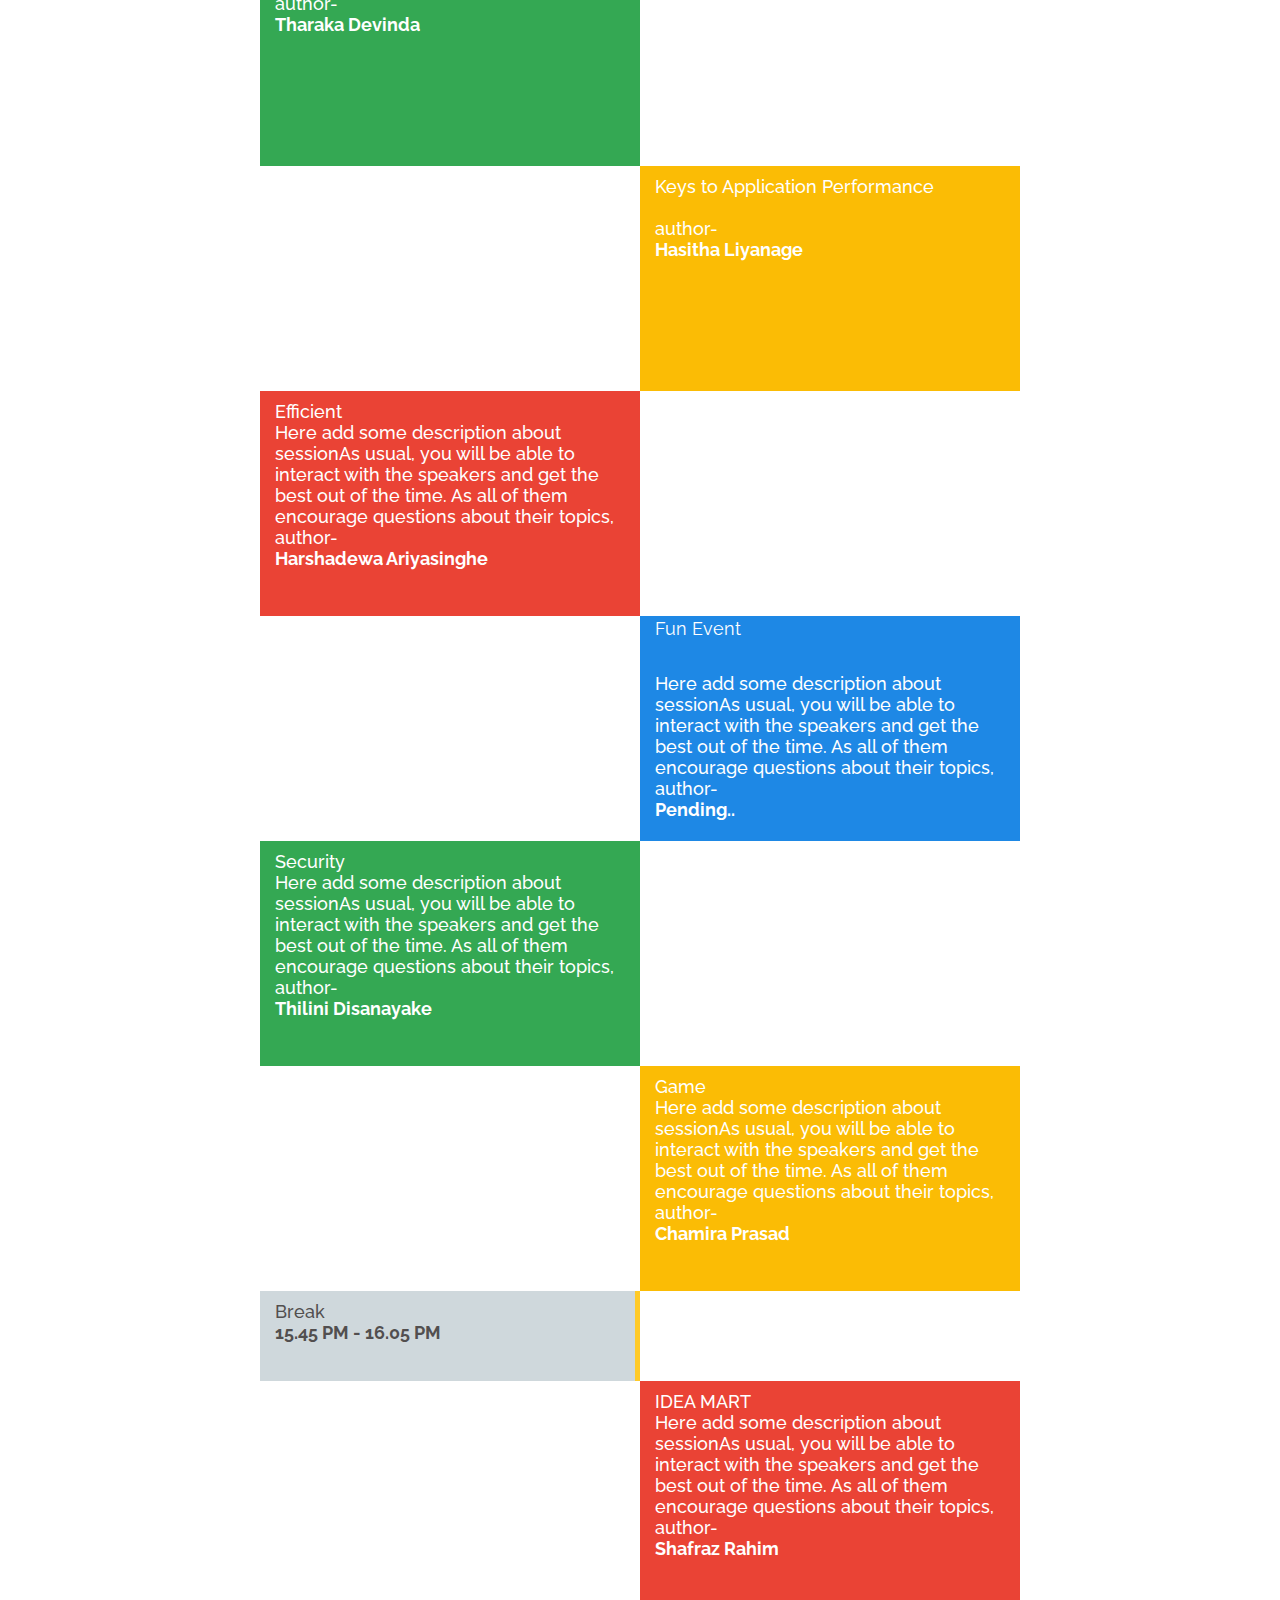
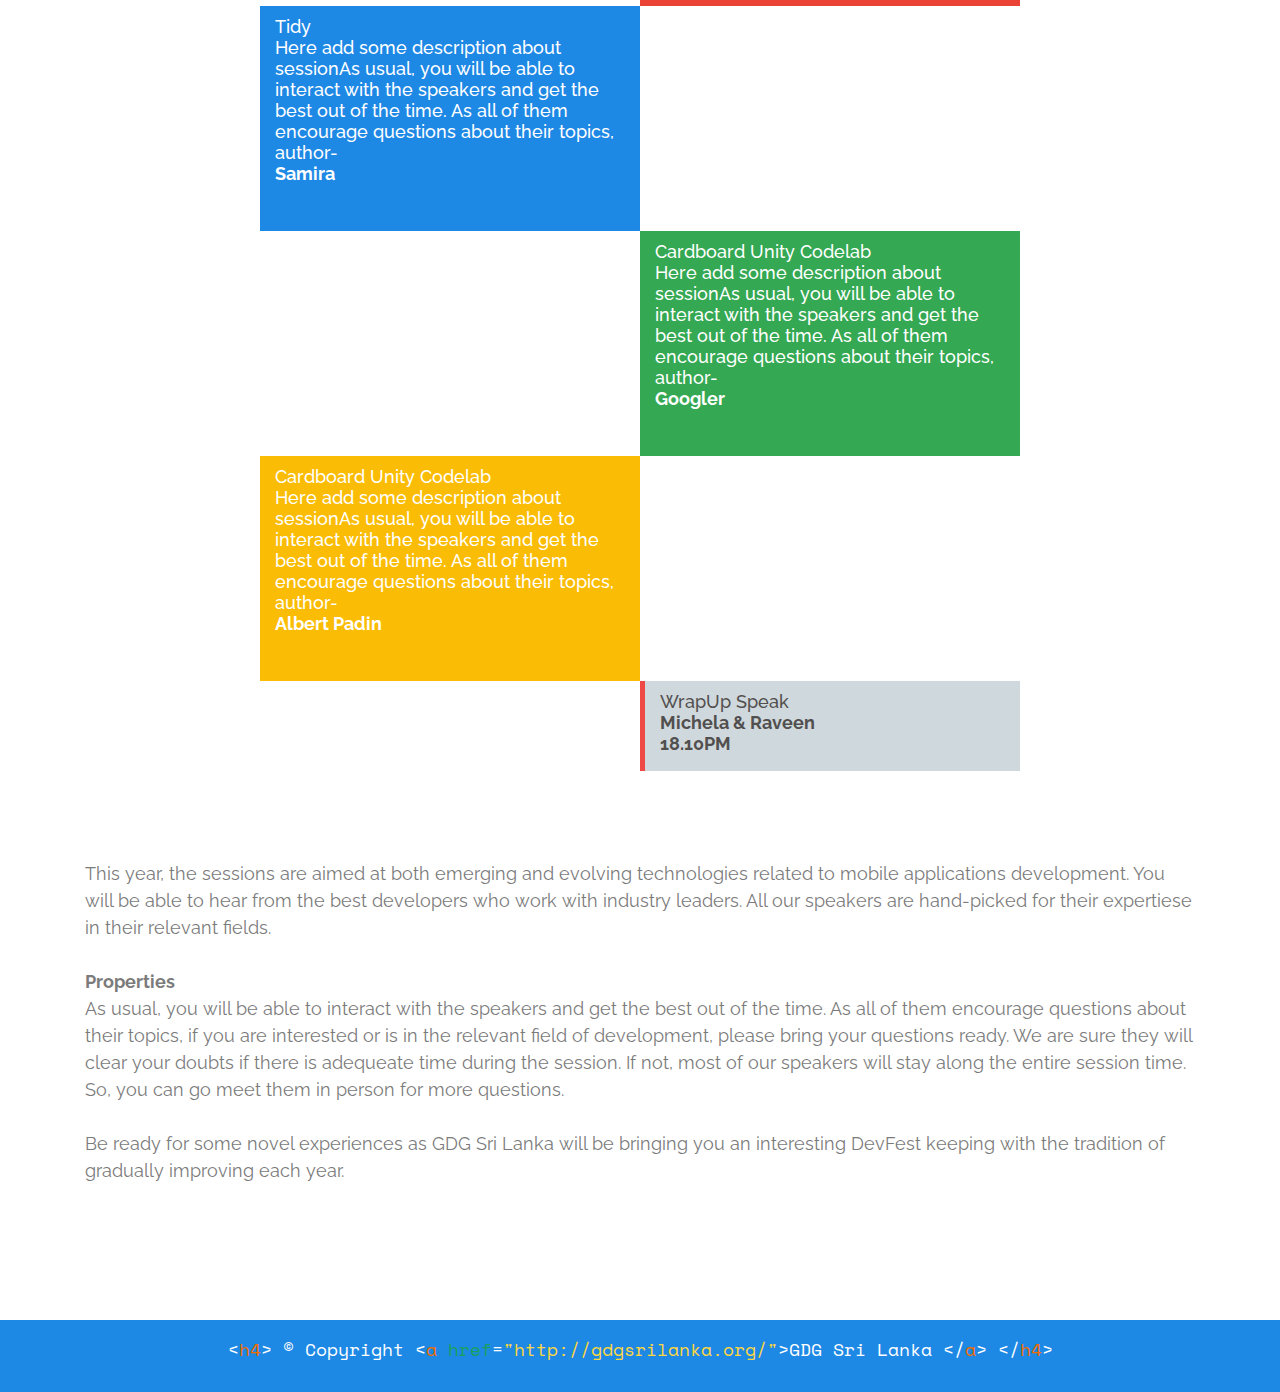
<file: conference.html>
<!doctype html>
<html lang="en" class="no-js">
<head>
	<meta charset="UTF-8">
	<meta name="viewport" content="width=device-width, initial-scale=1">
	<link href='https://fonts.googleapis.com/css?family=Raleway:400,300,500,600,700,900' rel='stylesheet' type='text/css'>
	<link href="https://fonts.googleapis.com/css?family=Josefin+Sans:400,700|Mitr:300,400,500,700|Quicksand:300,400,700|Space+Mono" rel="stylesheet">
	<link rel="stylesheet" href="css/reset.css"> <!-- CSS reset -->
	<link rel="stylesheet" href="css/conference.css"> <!-- Resource style -->
	<link rel="stylesheet" href="css/animate.css">
	<link rel="stylesheet" type="text/css" href="bootstrap-3.7/css/bootstrap.min.css">
	<link rel="stylesheet" type="text/css" href="font-awesome/css/font-awesome.min.css">
	<link rel="stylesheet" type="text/css" href="css/normalize.css" />
	<link rel="stylesheet" type="text/css" href="css/menu_topexpand.css" />
	<link rel="stylesheet" type="text/css" href="css/owl.carousel.css">


	<script src="js/modernizr.js"></script> <!-- Modernizr -->
  	
	<title>DevFest Colombo | 2016</title>
</head>
<!-- hijacking: on/off - animation: none/scaleDown/rotate/gallery/catch/opacity/fixed/parallax -->

<body>
	<section class="cd-section main_header_cover visible">
		<div class="container-fluid" >
			<div class="row">
				<div class="color-border">
					<div class="border-blue col-lg-3 col-md-3 col-sm-3 col-xs-3"></div>
					<div class="border-green col-lg-3 col-md-3 col-sm-3 col-xs-3"></div>
					<div class="border-yellow col-lg-3 col-md-3 col-sm-3 col-xs-3"></div>
					<div class="border-red col-lg-3 col-md-3 col-sm-3 col-xs-3 "></div>
				</div>
			</div>
			<div class="menu-wrap">
				<nav class="menu">
					<div class="icon-list">
						<a href="index.html"><i class="fa fa-home"></i><span>Home</span></a>
						<a href="codelab.html"><i class="fa fa-code"></i><span>Code-Lab</span></a>
					<!--	<a href="ourteam.html"><i class="fa fa-users"></i><span>Team</span></a> -->
						<a href="#"><i class="fa fa-user-plus"></i><span>Register</span></a>
					</div>
				</nav>
			</div>
			<button class="menu-button" id="open-button"></button>
			
			<div class="container content-wrap">
				<div class=" wow fadeIn header-title">
					<h4 class="git-commit">$ git commit -m “<span class="yellow-text"><strong>Conference</strong></span>”</h4>
					<h1>DevFest 2016</h1>
					<h4 class="script-16"><span class="blue-text">render</span> <span>{</span><br/><br/>
					<span class="ultra-blue-text">return</span> <span>{</span><br/></br>
					<span class="view-text"><span><</span><span class="orange-text">view</span><span>></span></span><br/><br/>
					<span><</span><span class="orange-text">DateTime</span><span>></span> <span class="yellow-text">06</span>/<span class="yellow-text">11</span>/<span class="yellow-text">2016 1:00 PM </span><<span>/</span><span class="orange-text">DateTime</span><span>></span><br>
					<span><</span><span class="orange-text">location</span><span>></span> ICBT Auditorium <<span>/</span><span class="orange-text">Location</span><span>></span><br>
   					<span class="view-text"><<span>/</span><span class="orange-text">view</span><span>></span></span><br><br>
																<span class="upper-bracket">};</span><br><br>
														<span class="second-bracket">}</span><br>
					</h4>
				</div>
					
			</div>
		</div>
	</section>

	<section class="cd-section codelab-session about_us">
		
		<div>
			<!-- <img src="img/shapes1.png">
			<img src="img/shapes2.png"> -->
		<div class="container">
			
			
				<p class="aboutgdg">This year, the sessions are aimed at both emerging and evolving technologies related to mobile applications development. You will be able to hear from the best developers who work with 
				industry leaders. All our speakers are hand-picked for their expertiese in their relevant fields.
				<br><br>
				As usual, you will be able to interact with the speakers and get the best out of the time. As all of 
				them encourage questions about their topics, if you are interested or is in the relevant field of 
				development, please bring your questions ready. We are sure they will clear your doubts if there
				 is adequeate time during the session. If not, most of our speakers will stay along the entire 
				session time. So, you can go meet them in person for more questions.
				<br><br>
				Be ready for some novel experiences as GDG Sri Lanka will be bringing you an interesting 
				DevFest keeping with the tradition of gradually improving each year.
				</p>


					
			<div class="col-lg-12 timeline-container">
				<div class="row">
				  <div class="col-md-4 col-sm-12 col-xs-12 col-md-offset-2 first-small"><h4>You have to be there<br> <strong>before 12.15 PM</strong></h4></div>
				  <div class="col-md-4 col-sm-12 col-xs-12 second-small" ><h4>Registration Start <br>at <strong>12:30 PM </strong></h4></div>
				  <div class="col-md-4 col-sm-12 col-xs-12 col-md-offset-2 first-big"><h4>Keynote <br>Keynote here<br> author-<br><strong>Tharaka Devinda </strong></h4></div>
				  <div class="col-md-4 col-sm-12 col-xs-12 second-big" ><h4>Keys to Application Performance <br>
				  	<br> author-<br><strong>Hasitha Liyanage</strong></h4></div>

				  <div class="col-md-4 col-sm-12 col-xs-12 col-md-offset-2 third-big"><h4>Efficient <br>Here add some description about sessionAs usual, you will be able to interact with the speakers and get the best out of the time. As all of them encourage questions about their topics,<br> author-<br><strong>Harshadewa Ariyasinghe</strong></h4></div>

				  <div class="col-md-4 col-sm-12 col-xs-12 fourth-big" >Fun Event <h4> <br>Here add some description about sessionAs usual, you will be able to interact with the speakers and get the best out of the time. As all of them encourage questions about their topics,<br> author-<br><strong> Pending..</strong></h4></div>

				  <div class="col-md-4 col-sm-12 col-xs-12 col-md-offset-2 first-big"><h4>Security <br>Here add some description about sessionAs usual, you will be able to interact with the speakers and get the best out of the time. As all of them encourage questions about their topics,<br> author-<br><strong>Thilini Disanayake</strong></h4></div>

                  <div class="col-md-4 col-sm-12 col-xs-12 second-big" ><h4>Game<br>Here add some description about sessionAs usual, you will be able to interact with the speakers and get the best out of the time. As all of them encourage questions about their topics,<br> author-<br><strong>Chamira Prasad</strong></h4></div>




				  <div class="col-md-4 col-sm-12 col-xs-12 col-md-offset-2 third-small"><h4>Break<br><strong>15.45 PM - 16.05 PM</strong></h4></div>
				  <div class="col-md-4 col-sm-12 col-xs-12 fifth-big" ><h4>IDEA MART <br>Here add some description about sessionAs usual, you will be able to interact with the speakers and get the best out of the time. As all of them encourage questions about their topics,<br>author-<br><strong>Shafraz Rahim</strong></h4></div>

				  <div class="col-md-4 col-sm-12 col-xs-12 col-md-offset-2 sixth-big"><h4>Tidy<br>Here add some description about sessionAs usual, you will be able to interact with the speakers and get the best out of the time. As all of them encourage questions about their topics,<br> author-<br><strong>Samira</strong></h4></div>

				  <div class="col-md-4 col-sm-12 col-xs-12 seventh-big"><h4>Cardboard Unity Codelab <br>Here add some description about sessionAs usual, you will be able to interact with the speakers and get the best out of the time. As all of them encourage questions about their topics,<br>author-<br><strong>Googler</strong></h4></div>

				  <div class="col-md-4 col-sm-12 col-xs-12 col-md-offset-2 eightath-big"><h4>Cardboard Unity Codelab <br>Here add some description about sessionAs usual, you will be able to interact with the speakers and get the best out of the time. As all of them encourage questions about their topics,<br> author-<br><strong>Albert Padin</strong></h4></div>

				  <div class="col-md-4 col-sm-12 col-xs-12 fourth-small"><h4>WrapUp Speak<br><strong>Michela & Raveen</strong><br><strong>18.10PM </strong></h4></div>
				  
				</div>
				
			<p class="codelab-des">This year, the sessions are aimed at both emerging and evolving technologies related to mobile applications development. You will be able to hear from the best developers who work with 
				industry leaders. All our speakers are hand-picked for their expertiese in their relevant fields.
				<br><br>
				<strong>Properties</strong><br>
				As usual, you will be able to interact with the speakers and get the best out of the time. As all of 
				them encourage questions about their topics, if you are interested or is in the relevant field of 
				development, please bring your questions ready. We are sure they will clear your doubts if there
				 is adequeate time during the session. If not, most of our speakers will stay along the entire 
				session time. So, you can go meet them in person for more questions.
				<br><br>
				Be ready for some novel experiences as GDG Sri Lanka will be bringing you an interesting 
				DevFest keeping with the tradition of gradually improving each year.
				</p>	

			</div>

		</div>
			<div class=" footer container-fluid">
				<h4 class="hidden-xs hidden-sm">&#60;<span class="orange-text">h4</span>&#62; &copy; Copyright &#60;<span class="orange-text">a</span> <span class="green-text">href</span>=<span class="yellow-text">"http://gdgsrilanka.org/"</span>&#62;<a href="http://gdgsrilanka.org/" target="_blank">GDG Sri Lanka</a> &#60;<span>/<span><span class="orange-text">a</span>&#62; &#60;<span>/<span><span class="orange-text">h4</span>&#62;</h4>
				<h4 class="visible-xs visible-sm">&copy; GDG Sri Lanka<h4>
			</div>
	   </div>
	</section>
	<nav>
		<ul class="cd-vertical-nav">
			<li><a href="#0" class="cd-prev inactive">Next</a></li>
			<li><a href="#0" class="cd-next">Prev</a></li>
		</ul>
	</nav> <!-- .cd-vertical-nav -->
<script src="js/jquery-2.1.4.js"></script>
<script src="js/velocity.min.js"></script>
<script src="js/velocity.ui.min.js"></script>
<!-- <script src="js/main.js"></script> --> <!-- Resource jQuery -->
<script src="bootstrap-3.7/js/bootstrap.min.js"></script>
<script src="js/wow.min.js"></script>
              <script>
              new WOW().init();
              </script>
<script src="js/classie.js"></script>
<script src="js/menu-main.js"></script>
<script type="text/javascript">
	$(".cd-next").click(function() {

    $('html, body').animate({
        scrollTop: $(".about_us").offset().top
    }, 1500);
});
</script>


</body>
</html>
</file>
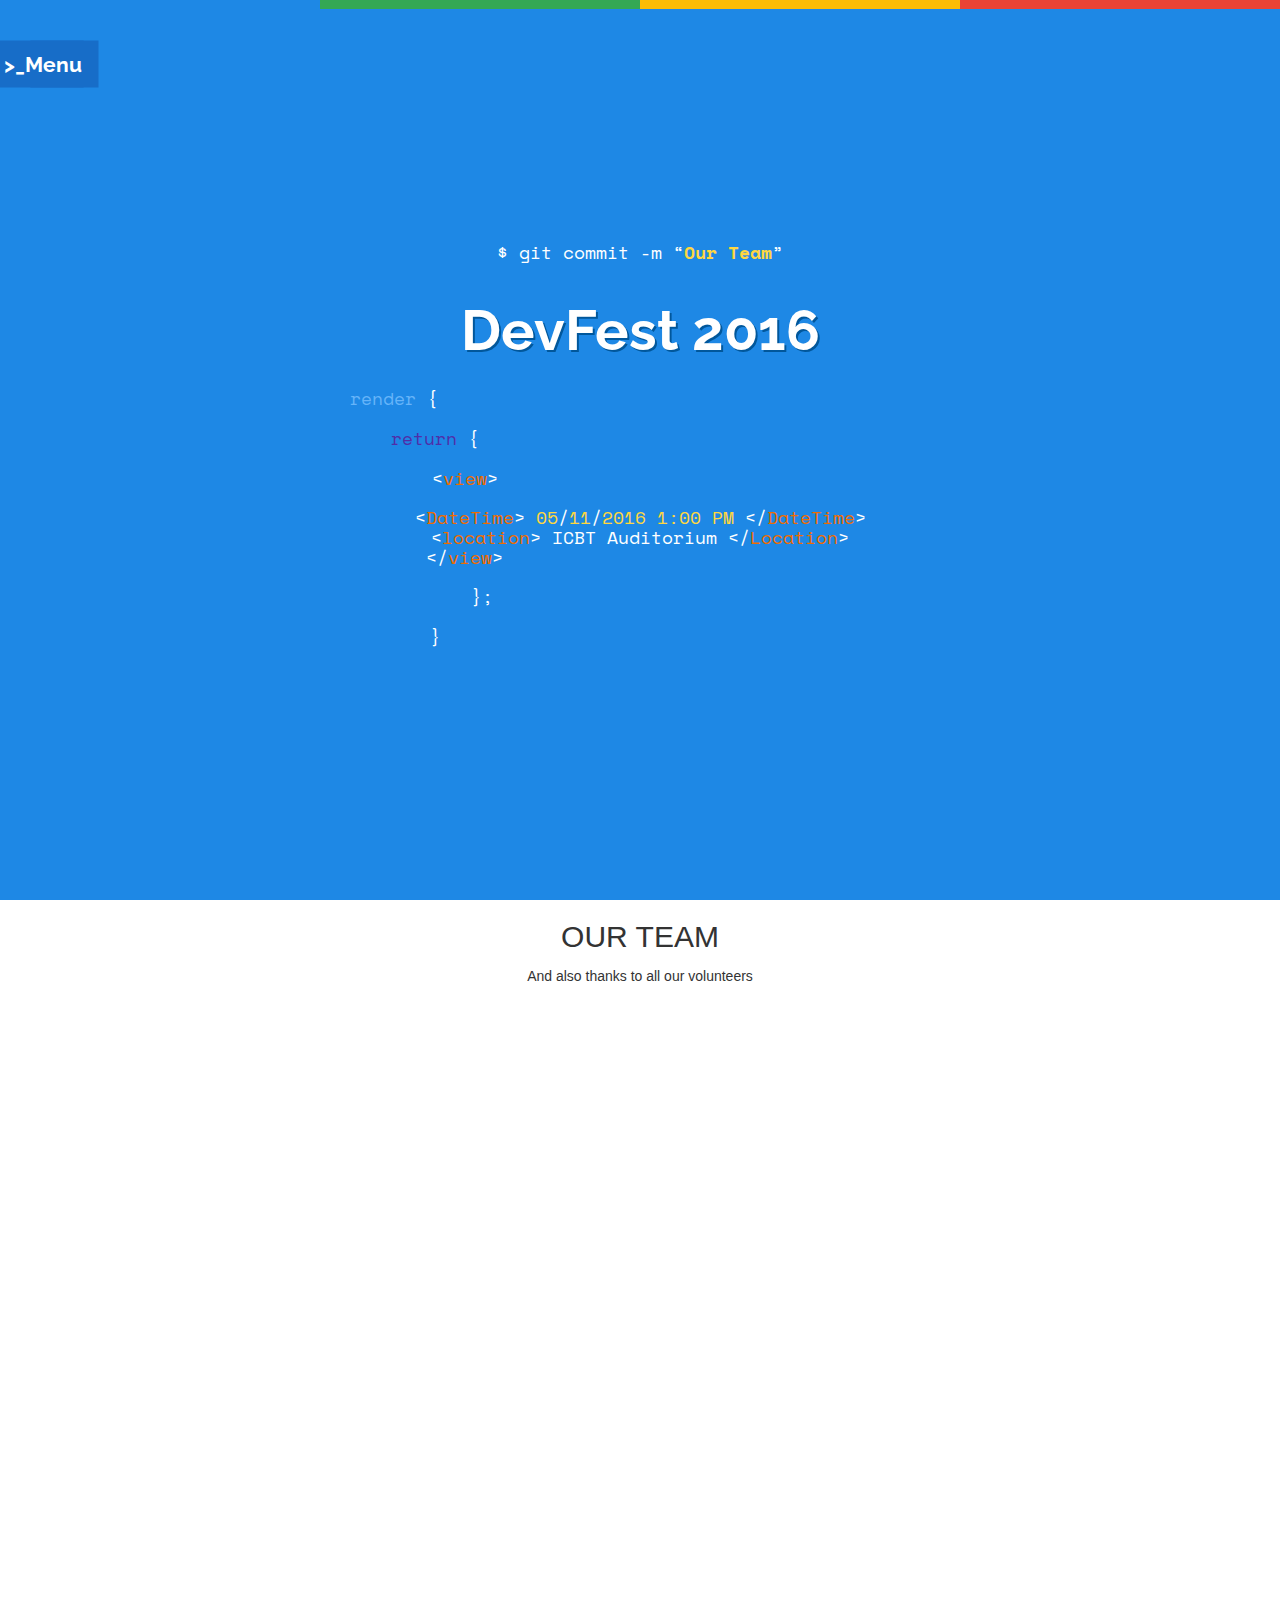
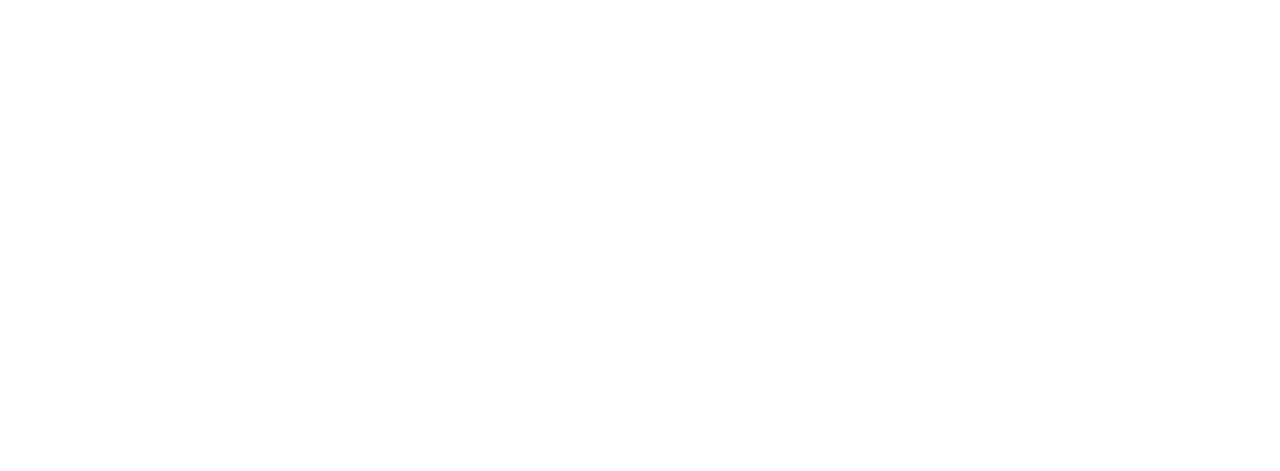
<file: ourteam.html>
<!doctype html>
<html lang="en" class="no-js">
<head>
	<meta charset="UTF-8">
	<meta name="viewport" content="width=device-width, initial-scale=1">
	<link href='https://fonts.googleapis.com/css?family=Raleway:400,300,500,600,700,900' rel='stylesheet' type='text/css'>
	<link href="https://fonts.googleapis.com/css?family=Josefin+Sans:400,700|Mitr:300,400,500,700|Quicksand:300,400,700|Space+Mono" rel="stylesheet">
	<link rel="stylesheet" href="css/reset.css"> <!-- CSS reset -->
	<link rel="stylesheet" href="css/conference.css"> <!-- Resource style -->
	<link rel="stylesheet" href="css/animate.css">
	<link rel="stylesheet" type="text/css" href="bootstrap-3.7/css/bootstrap.min.css">
	<link rel="stylesheet" type="text/css" href="font-awesome/css/font-awesome.min.css">
	<link rel="stylesheet" type="text/css" href="css/normalize.css" />
	<link rel="stylesheet" type="text/css" href="css/menu_topexpand.css" />
	<link rel="stylesheet" type="text/css" href="css/owl.carousel.css">


	<script src="js/modernizr.js"></script> <!-- Modernizr -->

	<title>DevFest Colombo | 2016</title>
</head>
<!-- hijacking: on/off - animation: none/scaleDown/rotate/gallery/catch/opacity/fixed/parallax -->

<body>
	<section class="cd-section main_header_cover visible">
		<div class="container-fluid" >
			<div class="row">
				<div class="color-border">
					<div class="border-blue col-lg-3 col-md-3 col-sm-3 col-xs-3"></div>
					<div class="border-green col-lg-3 col-md-3 col-sm-3 col-xs-3"></div>
					<div class="border-yellow col-lg-3 col-md-3 col-sm-3 col-xs-3"></div>
					<div class="border-red col-lg-3 col-md-3 col-sm-3 col-xs-3 "></div>
				</div>
			</div>
			<div class="menu-wrap">
				<nav class="menu">
					<div class="icon-list">
						<a href="index.html"><i class="fa fa-home"></i><span>Home</span></a>
						<a href="codelab.html"><i class="fa fa-code"></i><span>Code-Lab</span></a>
						<a href="conference.html"><i class="fa fa-tasks"></i><span>Conference</span></a>
						<a href="#"><i class="fa fa-user-plus"></i><span>Register</span></a>
					</div>
				</nav>
			</div>
			<button class="menu-button" id="open-button"></button>

			<div class="container content-wrap">
				<div class="row">
					<div class=" wow fadeIn header-title">
						<h4 class="git-commit">$ git commit -m “<span class="yellow-text"><strong>Our Team</strong></span>”</h4>
						<h1>DevFest 2016</h1>
						<h4 class="script-16"><span class="blue-text">render</span> <span>{</span><br/><br/>
						<span class="ultra-blue-text">return</span> <span>{</span><br/></br>
						<span class="view-text"><span><</span><span class="orange-text">view</span><span>></span></span><br/><br/>
						<span><</span><span class="orange-text">DateTime</span><span>></span> <span class="yellow-text">05</span>/<span class="yellow-text">11</span>/<span class="yellow-text">2016 1:00 PM </span><<span>/</span><span class="orange-text">DateTime</span><span>></span><br>
						<span><</span><span class="orange-text">location</span><span>></span> ICBT Auditorium <<span>/</span><span class="orange-text">Location</span><span>></span><br>
							<span class="view-text"><<span>/</span><span class="orange-text">view</span><span>></span></span><br><br>
																	<span class="upper-bracket">};</span><br><br>
															<span class="second-bracket">}</span><br>
						</h4>
					</div>

				</div>


			</div>
		</div>
	</section>



	<!-- Our Team -->
			<section class="section-wrap pb-0 our-team bg-light">
				<div class="container">
					<h2 class="text-center">OUR TEAM</h2>
					<p class="subheading text-center">And also thanks to all our volunteers</p>

					<div class="row mt-30">

						<div class="col-md-3 wow fadeIn" data-wow-duration="2s" data-wow-delay="0.2s" >
							<div class="team-member">
								<div class="team-img">
									<img src="upload/Udaya.jpg" alt="">
									<div class="team-details text-center">
										<h5 class="team-title mb-10">Udaya Gunathilaka</h5>
										<span>Organizer</span>
										<div class="socials mt-20">
											<a href="https://www.facebook.com/umgunathilaka" target="_blank"><i class="fa fa-facebook"></i></a>
											<a href="#"><i class="fa fa-twitter"></i></a>
											<a href="https://plus.google.com/u/0/+UdayaGunathilaka"target="_blank"><i class="fa fa-google-plus"></i></a>
											<a href="mailto:ufirst.intermedia@gmail.com"><i class="fa fa-envelope"></i></a>
										</div>
									</div>
								</div>
							</div> <!-- end team member -->
						</div> <!-- end col -->

						<div class="col-md-3 wow fadeIn" data-wow-duration="2s" data-wow-delay="0.6s" >
							<div class="team-member mt-mdm-40">
								<div class="team-img">
									<img src="upload/Tharu.jpg" alt="">
									<div class="team-details text-center">
										<h5 class="team-title mb-10">Tharaka Devinda</h5>
										<span>Organizer</span>
										<div class="socials mt-20">
											<a href="https://www.facebook.com/tdevinda" target="_blank"><i class="fa fa-facebook"></i></a>
											<a href="#"><i class="fa fa-twitter"></i></a>
											<a href="https://plus.google.com/u/0/+TharakaDevinda" target="_blank"><i class="fa fa-google-plus"></i></a>
											<a href="mailto:tdevinda@gmail.com "><i class="fa fa-envelope"></i></a>
										</div>
									</div>
								</div>
							</div> <!-- end team member -->
						</div> <!-- end col -->

						<div class="col-md-3 wow fadeIn" data-wow-duration="2s" data-wow-delay="0.6s" >
							<div class="team-member mt-mdm-40">
								<div class="team-img">
									<img src="upload/Pamu.jpg" alt="">
									<div class="team-details text-center">
										<h5 class="team-title mb-10">Pamuditha Imalka</h5>
										<span>Organizer</span>
										<div class="socials mt-20">
											<a href="https://www.facebook.com/pamuroky" target="_blank"><i class="fa fa-facebook"></i></a>
											<a href="https://twitter.com/Pamudithaimalka" target="_blank"><i class="fa fa-twitter"></i></a>
											<a href="https://plus.google.com/u/0/+PamudithaImalka" target="_blank"><i class="fa fa-google-plus"></i></a>
											<a href="mailto:pamuditha.imalka@gmail.com"><i class="fa fa-envelope"></i></a>
										</div>
									</div>
								</div>
							</div> <!-- end team member -->
						</div> <!-- end col -->

						<div class="col-md-3 wow fadeIn" data-wow-duration="2s" data-wow-delay="0.6s" >
							<div class="team-member mt-mdm-40">
								<div class="team-img">
									<img src="upload/raveenp.jpg" alt="">
									<div class="team-details text-center">
										<h5 class="team-title mb-10">Raveen Harith</h5>
										<span>Organizer</span>
										<div class="socials mt-20">
											<a href="https://www.facebook.com/rhperera" target="_blank"><i class="fa fa-facebook"></i></a>
											<a href="#"><i class="fa fa-twitter"></i></a>
											<a href="https://plus.google.com/u/0/+HarithPerera9127" target="_blank"><i class="fa fa-google-plus"></i></a>
											<a href="mailto:harith9127@gmail.com "><i class="fa fa-envelope"></i></a>
										</div>
									</div>
								</div>
							</div> <!-- end team member -->
						</div> <!-- end col -->

						<div class="col-md-3 wow fadeIn" data-wow-duration="2s" data-wow-delay="0.6s" >
							<div class="team-member mt-mdm-40">
								<div class="team-img">
									<img src="upload/Milindu.jpg" alt="">
									<div class="team-details text-center">
										<h5 class="team-title mb-10">Milindu Sanoj</h5>
										<span>Organizer</span>
										<div class="socials mt-20">
											<a href="https://www.facebook.com/agentmilindu" target="_blank"><i class="fa fa-facebook"></i></a>
											<a href="#"><i class="fa fa-twitter"></i></a>
											<a href="https://plus.google.com/u/0/+MilinduSanojKumarage" target="_blank"><i class="fa fa-google-plus"></i></a>
											<a href="mailto:agentmilindu@gmail.com "><i class="fa fa-envelope"></i></a>
										</div>
									</div>
								</div>
							</div> <!-- end team member -->
						</div> <!-- end col -->

						<div class="col-md-3 wow fadeIn" data-wow-duration="2s" data-wow-delay="0.6s" >
							<div class="team-member mt-mdm-40">
								<div class="team-img">
									<img src="upload/Sandun.jpg" alt="">
									<div class="team-details text-center">
										<h5 class="team-title mb-10">Sandun Nilanka</h5>
										<span>Organizer</span>
										<div class="socials mt-20">
											<a href="https://www.facebook.com/Sandun8" target="_blank"><i class="fa fa-facebook"></i></a>
											<a href="#"><i class="fa fa-twitter"></i></a>
											<a href="https://plus.google.com/+SadunNilanka" target="_blank"><i class="fa fa-google-plus"></i></a>
											<a href="mailto:sendintoinbox@gmail.com "><i class="fa fa-envelope"></i></a>
										</div>
									</div>
								</div>
							</div> <!-- end team member -->
						</div> <!-- end col -->


						<div class="col-md-3 wow fadeIn" data-wow-duration="2s" data-wow-delay="0.6s" >
							<div class="team-member mt-mdm-40">
								<div class="team-img">
									<img src="upload/Pasan.jpg" alt="">
									<div class="team-details text-center">
										<h5 class="team-title mb-10">Pasan Ranathunga</h5>
										<span>Organizer</span>
										<div class="socials mt-20">
											<a href="https://www.facebook.com/pasan.artz" target="_blank"><i class="fa fa-facebook"></i></a>
											<a href="#"><i class="fa fa-twitter"></i></a>
											<a href="https://plus.google.com/u/0/+PasanMadara" target="_blank"><i class="fa fa-google-plus"></i></a>
											<a href="mailto:pmartz92@gmail.com"><i class="fa fa-envelope"></i></a>
										</div>
									</div>
								</div>
							</div> <!-- end team member -->
						</div> <!-- end col -->


						<div class="col-md-3 wow fadeIn" data-wow-duration="2s" data-wow-delay="0.6s" >
							<div class="team-member mt-mdm-40">
								<div class="team-img">
									<img src="upload/Dilini.jpg" alt="">
									<div class="team-details text-center">
										<h5 class="team-title mb-10">Dilini Madhubhashini</h5>
										<span>Organizer</span>
										<div class="socials mt-20">
											<a href="https://www.facebook.com/dilini.m.weerasinghe" target="_blank"><i class="fa fa-facebook"></i></a>
											<a href="#"><i class="fa fa-twitter"></i></a>
											<a href="https://plus.google.com/u/0/112171662926048643500" target="_blank"><i class="fa fa-google-plus"></i></a>
											<a href="mailto:dweerasinghe91@gmail.com"><i class="fa fa-envelope"></i></a>
										</div>
									</div>
								</div>
							</div> <!-- end team member -->
						</div> <!-- end col -->

					</div> <!-- end row -->
				</div> <!-- end container -->
			</section> <!-- end our team -->



			<script src="js/jquery-2.1.4.js"></script>
<script src="js/velocity.min.js"></script>
<script src="js/velocity.ui.min.js"></script>
<!-- <script src="js/main.js"></script> <!-- Resource jQuery -->
<script src="bootstrap-3.7/js/bootstrap.min.js"></script>
<script src="js/wow.min.js"></script>
              <script>
              new WOW().init();
              </script>
<script src="js/classie.js"></script>
<script src="js/menu-main.js"></script>
<script src="js/owl.carousel.js"></script>
<script type="text/javascript">
$(document).ready(function(){
  $(".owl-carousel").owlCarousel();
});
</script>
	<script type="text/javascript">

		function countdown(){
			var now = new Date();
			var eventDate = new Date(2016, 11,6);

			var currentTiime = now.getTime();
			var eventTime = eventDate.getTime();
			var remTime = eventTime - currentTiime;

			var s = Math.floor(remTime / 1000);
			var m = Math.floor(s / 60);
			var h = Math.floor(m / 60);
			var d = Math.floor(h / 24);

			h %= 24;
			m %= 60;
			s %= 60;

			h = (h < 10) ? "0" + h : h;
			m = (m < 10) ? "0" + m : m;
			s = (s < 10) ? "0" + s : s;

			document.getElementById("days").textContent = d;
			document.getElementById("days").innerText = d;

			document.getElementById("hours").textContent = h;
			document.getElementById("minutes").textContent = m;
			document.getElementById("seconds").textContent = s;

			setTimeout(countdown, 1000);

		}

		countdown();
	</script>
	<script type="text/javascript">
		$("document").ready( function() {
			$(".cd-next").click(function() {

			$('html, body').animate({
				scrollTop: $(".about_us").offset().top
			}, 1500);
		});

		var now = new Date();
		var h = now.getHours();

		var greeting = "Hello";
		if(h > 0 && h < 12) {
			greeting = "Good morning ";
		} else if(h ==12 || (h <16 && h > 12)) {
			greeting = "Good afternoon ";
		} else if(h >= 16) {
			greeting = "Good evening ";
		}

		$("#greeting").html(greeting + "Developer!");
	});
	</script>
</file>
<file: css/style.css>
/* -------------------------------- 

Primary style

-------------------------------- */
*, *::after, *::before {
  box-sizing: border-box;
}

html {
  font-size: 62.5%;
}

body {
  font-size: 1.6rem;
  font-family: 'Raleway', sans-serif;
  color: #ffffff;
  background-color: #22283f;
  -webkit-font-smoothing: antialiased;
  -moz-osx-font-smoothing: grayscale;
}
body::before {
  /* never visible - this is used in jQuery to check the current MQ */
  content: 'mobile';
  display: none;
}
@media only screen and (min-width: 1050px) {
  body::before {
    /* never visible - this is used in jQuery to check the current MQ */
    content: 'desktop';
  }
}

a {
  color: #267481;
  text-decoration: none;
}
.fa-map-marker:before {
  padding-left: 30px;
}
.dot-art{
  position: absolute;
}
/* -------------------------------- 

Main Components 

-------------------------------- */
@media only screen and (min-width: 1050px) {
  body[data-hijacking="on"] {
    overflow: hidden;
  }
}

.cd-section > div{
  height: 100vh;
}

.cd-section:first-of-type > div {
  background-color: #1e88e5;
  height: 100vh;
}
.cd-section:first-of-type > div::before {
  background-color: #000;
  position: absolute;
  width: 100%;
  text-align: center;
  top: 20px;
  z-index: 2;
  font-weight: bold;
  font-size: 1.3rem;
  text-transform: uppercase;
  color: #6a7083;
}
.cd-section:nth-of-type(2) > div {
  background-color: #ffffff;
  color:#7b7b7b;
}
.cd-section:nth-of-type(3) > div {
  background-color: #1e88e5;
}
.cd-section:nth-of-type(4) > div {
  background-color: #ffffff;
}
.cd-section:nth-of-type(5) > div {
  background-color: #ffffff;
  color: #7b7b7b;
}
.cd-section:nth-of-type(6) > div {
  background-color: #ffffff;
}
.cd-section:nth-of-type(7) > div {
  background-color: #ffffff;
}
.cd-section:nth-of-type(8) > div {
  background-color: #ffffff;
}
.cd-section:nth-of-type(9) > div {
  background-color: #ffffff;
}

  [data-hijacking="on"] .cd-section {
    opacity: 0;
    visibility: hidden;
    position: absolute;
    top: 0;
    left: 0;
    width: 100%;
  }
  [data-hijacking="on"] .cd-section > div {
    visibility: visible;
  }
  [data-hijacking="off"] .cd-section > div {
    opacity: 0;
  }
  [data-animation="rotate"] .cd-section {
    /* enable a 3D-space for children elements */
    -webkit-perspective: 1800px;
    -moz-perspective: 1800px;
    perspective: 1800px;
  }
  [data-hijacking="on"][data-animation="rotate"] .cd-section:not(:first-of-type) {
    -webkit-perspective-origin: center 0;
    -moz-perspective-origin: center 0;
    perspective-origin: center 0;
  }
  [data-animation="scaleDown"] .cd-section > div, [data-animation="gallery"] .cd-section > div, [data-animation="catch"] .cd-section > div {
    box-shadow: 0 0 0 rgba(25, 30, 46, 0.4);
  }
  [data-animation="opacity"] .cd-section.visible > div {
    z-index: 1;
  }
}

@media only screen and (min-width: 1050px) {
  .cd-section:first-of-type > div::before {
    display: none;
  }
}

  [data-hijacking="on"] .cd-section > div {
    position: absolute;
  }
  [data-animation="rotate"] .cd-section > div {
    -webkit-transform-origin: center bottom;
    -moz-transform-origin: center bottom;
    -ms-transform-origin: center bottom;
    -o-transform-origin: center bottom;
    transform-origin: center bottom;
  }
}

.cd-vertical-nav {
  /* lateral navigation */
  position: fixed;
  z-index: 1;
  right: 3%;
  top: 50%;
  bottom: auto;
  -webkit-transform: translateY(-50%);
  -moz-transform: translateY(-50%);
  -ms-transform: translateY(-50%);
  -o-transform: translateY(-50%);
  transform: translateY(-50%);
  display: none;
}
.cd-vertical-nav a {
  display: block;
  height: 40px;
  width: 40px;
  /* image replace */
  overflow: hidden;
  text-indent: 100%;
  white-space: nowrap;
  background: url(../img/cd-icon-arrow.svg) no-repeat center center;
}
.cd-vertical-nav a.cd-prev {
  -webkit-transform: rotate(180deg);
  -moz-transform: rotate(180deg);
  -ms-transform: rotate(180deg);
  -o-transform: rotate(180deg);
  transform: rotate(180deg);
  margin-bottom: 10px;
}
.cd-vertical-nav a.inactive {
  visibility: hidden;
  opacity: 0;
  -webkit-transition: opacity 0.2s 0s, visibility 0s 0.2s;
  -moz-transition: opacity 0.2s 0s, visibility 0s 0.2s;
  transition: opacity 0.2s 0s, visibility 0s 0.2s;
}
@media only screen and (min-width: 1050px) {
  .cd-vertical-nav {
    display: block;
  }
}
.color-border .border-blue{
  height: 1vh;
  background-color: #1e88e5;
  float: left;
}
.color-border .border-green{
  height: 1vh;
  background-color: #34a853;
  float: left;
}
.color-border .border-yellow{
  height: 1vh;
  background-color: #fbbc05;
  float: left;
}
.color-border .border-red{
  height: 1vh;
  background-color: #ea4335;
  float: left;
}
.header-title{
  color:#fff;
  font-family: 'Raleway', sans-serif;
}
.header-title h1{
  margin-left: 0;
  margin-right: 0;
  display: block;
  font-weight: 900;
  font-size: 4.5em; 
  text-align: center;
  margin-top: 50px;
}
.header-title img{
  height: 100px;
  width: 100px;

}
.header-title h3 {
  text-align: center;
  font-weight: 400;
  font-size: 18px;
}

.content-wrap .clock-row{
  height:60vh;
  margin-top: 200px;
 } 
 .content-wrap .header-title .howdy{
  font-weight: 600;
  font-size: 70px;
  text-shadow: 2px 2px #01579B;
 }
.content-wrap .header-title .script-16{
  text-align: center;
  color: #1565c0;
  margin-top: -26px;
  font-family: 'Space Mono', monospace;
}
.content-wrap .clock-row .wrapper{
  height: 12vh;
  border: solid 4px #1565c0;
  color: #fff;
  font-family: 'Raleway', sans-serif;
  text-align: center;
} 
 .content-wrap .clock-row .wrapper .normal-height{
  height:12vh;
  border: solid 4px #1565c0;
 }
.content-wrap .clock-row .wrapper .over-height{
  height: 18vh;
  border: solid 4px #1565c0;
  border-left: hidden;
  border-top: hidden;
}
.content-wrap .clock-row .wrapper .over-height h3{
  font-size: 50px;
}
.content-wrap .clock-row .wrapper .over-height h4{
  color: #1565c0;
  font-weight: 700;
  padding-top: 43px;
}
.content-wrap .clock-row .wrapper .over-left{
  border:hidden;
  background-color: #1565c0;
}
.content-wrap .clock-row .wrapper .over-left h2{
  font-size: 23px;
  text-align: center;
  padding-top: 18px;
}
.content-wrap .clock-row .wrapper a .over-left h2{
  color:#ffffff;
}
.content-wrap .clock-row .wrapper a .over-left:hover{
  color: #000;
  background-color: transparent;
  -o-transition:.8s;
  -ms-transition:.8s;
  -moz-transition:.8s;
  -webkit-transition:.8s;
}
.content-wrap .clock-row .wrapper .over-right h2{
  font-size: 23px;
  text-align: center;
  padding-top: 18px;
}
.content-wrap .clock-row .wrapper a .over-right h2{
  color:#ffffff;
}
.content-wrap .clock-row .wrapper a .over-right:hover{
  background-color:#1565c0;
  -o-transition:.8s;
  -ms-transition:.8s;
  -moz-transition:.8s;
  -webkit-transition:.8s;
}
.content-wrap .clock-row .wrapper .over-right{
  border:hidden;
}

.content-wrap .clock-row .wrapper .none-hide{
  border-left: solid 4px #1565c0;
}
.about_us{
  text-align: center;
  font-family: 'Raleway', sans-serif;
  color: #7b7b7b;
}
.about_us h2{
  text-align: center;
  padding-top: 10vh;
  font-size: 50px;
  font-weight: 300;
}
.about_us .aboutgdg{
  padding-top: 40px;
  font-size: 18px;
  vertical-align: center;
}
.about_us .container-fluid{
  margin-top: 14vh;
}
.about_us img{
  position: absolute;

}
.agenda .container .about-session{
  height: 50vh;
}

.agenda{
  text-align: center;
  font-family: 'Raleway', sans-serif;
  color: #ffffff;
  background-color: #1e88e5;
}
.agenda  h2{
  text-align: center;
  padding-top: 10vh;
  font-size: 50px;
  font-weight: 300;
}
.agenda .aboutgdg{
  padding-top: 40px;
  font-size: 18px;
  vertical-align: center;
 }

 .agenda .about-session img{
  height: 400px;
  width: 400px;
 }
  .agenda .about-session p{
    font-size: 18px;
  }
 
 .speakers{
  text-align: center;
  font-family: 'Raleway', sans-serif;
  color:  #7b7b7b;
 }
 .speakers h2{
  padding-top: 10vh;
  font-size: 50px;
  font-weight: 300;
 }

 .the-venue{
    font-family: 'Raleway', sans-serif;
    color: #7b7b7b;
 }
 .the-venue .the-venue-detailts{
  text-align: center;
 }
 .the-venue .the-venue-detailts h2{
  font-size: 50px;
  font-weight: 300;
 }
 .the-venue .the-venue-detailts .venue-topic{
  margin-top: 10vh;
 }
  .the-venue .the-venue-detailts .venue-details{
  margin-top: 25vh;
 }

 .get-register{
  color: #7b7b7b;
  font-family: 'Raleway', sans-serif;
 }
 .get-register h2{
  font-size: 50px;
  font-weight: 300;
  text-align: center;
  margin-top: 10vh;
 }
 .get-register .get-dis{
  font-weight: 400;
  font-size: 18px;
  text-align: center;
  padding-top: 40px;
 }

  .get-register .blue-border .register  h4{
    font-size: 14px;
  }
  .get-register .blue-border .codelab-register-button{
    padding-left: 0;
    height: 132px;
    text-align: right;
    padding-right: 1%;
  }
@media only screen and (max-width: 990px) {
  .get-register .blue-border .register  h3,
  .get-register .blue-border .register  h4,
  .get-register .blue-border .codelab-register-button{
      text-align: center;
  }
}
 .get-register .blue-border{
  border: solid 2px #1e88e5;
  /* height: 500px; */
  padding-top: 90px;
 }
 .get-register .blue-border .codelab-register{
  padding-left: 100px;
  padding-top: 30px;
 }
 .get-register .blue-border .codelab-register-button{
  height: 157px;
  padding-left: 200px;
  padding-top: 30px;
 }
 .btn-primary{
  height: 60px !important;
  width: 140px !important;
  background-color: transparent !important;
  color: #1e88e5  !important;
  border: 2px solid #1e88e5 !important;
  text-align: center;
  font-size: 25px !important;
  line-height: 1;
  border-radius: 0 !important;
 }
 .get-register .blue-border .conference-register{
  padding-left: 100px;
  padding-top: 30px;
 }
 .dot-border{
  border-top: dashed 2px #1e88e5;
 }

.background-cover{
   
    background-image: url(../img/bg-all.png);
    bottom: 0;
    z-index: 0;
    left: 0;
    height: 250px;
    width: 100%;
}
/* Sweep To Right */
.hvr-sweep-to-right {
  display: inline-block;
  vertical-align: middle;
  -webkit-transform: translateZ(0);
  transform: translateZ(0);
  box-shadow: 0 0 1px rgba(0, 0, 0, 0);
  -webkit-backface-visibility: hidden;
  backface-visibility: hidden;
  -moz-osx-font-smoothing: grayscale;
  position: relative;
  -webkit-transition-property: color;
  transition-property: color;
  -webkit-transition-duration: 0.3s;
  transition-duration: 0.3s;
}
.hvr-sweep-to-right:before {
  content: "";
  position: absolute;
  z-index: -1;
  top: 0;
  left: 0;
  right: 0;
  bottom: 0;
  background: #1e88e5;
  -webkit-transform: scaleX(0);
  transform: scaleX(0);
  -webkit-transform-origin: 0 50%;
  transform-origin: 0 50%;
  -webkit-transition-property: transform;
  transition-property: transform;
  -webkit-transition-duration: 0.3s;
  transition-duration: 0.3s;
  -webkit-transition-timing-function: ease-out;
  transition-timing-function: ease-out;
}
.hvr-sweep-to-right:hover, .hvr-sweep-to-right:focus, .hvr-sweep-to-right:active {
  color: white!important;
}
.hvr-sweep-to-right:hover:before, .hvr-sweep-to-right:focus:before, .hvr-sweep-to-right:active:before {
  -webkit-transform: scaleX(1);
  transform: scaleX(1);
}
.about_us{
  height: 64vh;
}
.bg-img{
  display: block;
  margin: auto;
  position: absolute;
  bottom: -35vh;
  margin-left: 10%;
}
/*================================================Organizers-Section================================================*/
.organizers{
  color: #7b7b7b;
  font-family: 'Raleway', sans-serif;
}
.organizers h2{
  font-size: 50px;
  font-weight: 300;
  text-align: center;
  margin-top: 10vh;
 }
 .organizers img{
  display: block;
  margin:auto;
  height: 250px;
 }
.organizers .img-sec{
  height: 250px !important;
}
 /*==============================================Organizers-section-closed===========================================*/

 /*=========================================Media-quary-End===============================================*/
  .agenda .about-session .round-image img:hover{
    transition:all 0.4s ease;
    -webkit-transform:scale(0.9);
    -ms-transform:scale(0.9);
    -transform: scale(0.9);
  }
  .agenda .about-session .round-image img{
    background-size: cover;
  }

 /*======================================footer-style-start================================================*/
 .blue-text{
  color:#66b4f9;
  margin-left: -42%;
}
.ultra-blue-text{
  color: #512da8;
  margin-left: -35%;
}
.yellow-text{
  color: #ffd740;
}
.orange-text{
  color: #ef6c00;
}
.view-text{
 margin-left: -30%;
}
.upper-bracket{
  margin-left:-27%;
}
.second-bracket{
  margin-left: -35%;
}
 .green-text{
  color:#18a15e;
 }
 .footer a{
  color: #ffffff;
 }
 .footer a:hover{
  color: #ffffff;
  text-decoration: none;
  font-weight: 700;
 }
 .featured .big{
  background-image: url(../img/f1.png);
  background-size: cover;
 }
 .featured .big:hover{
  transition:all 0.4s ease;
  -webkit-transform: scale(0.9);
  -ms-transform: scale(0.9);
   transform: scale(0.9);
}
 .featured  .first{
  background-image: url(../img/f2.png);
  background-size: cover;
 }
 .featured .second{
  background-image: url(../img/f3.png);
  background-size: cover;
 }
 .featured .small:hover{
  transition:all 0.4s ease;
  -webkit-transform: scale(0.9);
  -ms-transform: scale(0.9);
   transform: scale(0.9);

 }
 .footer{
  height: 8vh;
  font-family: 'Space Mono', monospace;
  text-align: center;
  color:#ffffff;
  background-color: #1e88e5;
  bottom: 0!important;
 }

 /*==============================================featured-2015=========================================================*/
  .featured{
  color: #7b7b7b;
  font-family: 'Raleway', sans-serif;
 }
 .featured h2{
  font-size: 50px;
  font-weight: 300;
  text-align: center;
  margin-top: 10vh;
 }
 .featured .big{
  height: 100vh !important;
 }
 .featured .small{
  height: 50vh !important;
 }
  /*==============================================featured-2015-closed=========================================================*/

  /*======================================footer-style-start================================================*/

@media only screen and (min-width: 1000px) {
 .footer h4{
  margin-top: 20px;
 }
}
 .green-text{
  color:#18a15e;
 }
 .footer a{
  color: #ffffff;
 }
 .footer a:hover{
  color: #ffffff;
  text-decoration: none;
  font-weight: 700;
 }
 /*====================================footer-style-closed=================================================*/

 /*=========================================Media-quary-start===============================================*/
/*--Screen-res 1440px ---*/
@media only screen and (max-width: 1440px) {
  .header-title h1{
    font-size: 3.5em;

  }
  .header-title img{
    height: 50px;
    width: 50px;
  }
  .content-wrap .header-title .howdy{
    font-size: 50px;
    padding-bottom: 30px;
  }
  .content-wrap .clock-row{
    margin-top: 170px;
  }
  .content-wrap .clock-row .wrapper{
    height: 13vh!important;
  }
  .content-wrap .clock-row .wrapper .over-height {
    height: 20vh!important;
  }
  .content-wrap .clock-row .wrapper .over-left h2{
    font-size: 20px;
    padding-top: 15px;
    font-weight: 700;
  }
  .content-wrap .clock-row .wrapper .over-right h2{
    font-size: 20px;
    padding-top: 15px;
    font-weight: 700;
  }
  .content-wrap .clock-row .wrapper .over-height h3{
    font-size: 40px;
  }
  .content-wrap .clock-row .wrapper .over-height h4{
    font-size: 14px;
    padding-top: 45px;
  }
  .about_us h2{
    font-size: 36px;
    padding-top: 4vh;
  }
  .about_us .aboutgdg{
    font-size: 17px;
    line-height: 26px;
  }
  .agenda  h2{
    font-size: 36px;
    padding-top: 4vh;
  }
  .agenda .aboutgdg{
    padding-top: 10px;
  }
  .agenda .about-session img{
    height: 300px;
    width: 300px;
  }
  .agenda .about-session p{
    font-size: 14px;
  }
  .agenda .container .about-session{
    height: 41vh;
  }
  .agenda h3{
    font-size: 20px;
    margin-top: 0;
    margin-bottom: 0;
  }
  .speakers h2{
    font-size: 36px;
    padding-top: 4vh;
    text-align: center;
  }
  .speakers .profile{
    margin-top: 20px;
  } 
  .speakers .profile img:hover{
    border: solid 6px  #1e88e5;
    -webkit-transition: .4s ease;
    -transition: .4s ease;
  }
  .speakers .profile img:hover h4{
    color: #000;
  }
  .speakers .profile h6{
    line-height: 18px;
  }

  .the-venue .the-venue-detailts .venue-topic{
    margin-top: 4vh;
    font-size: 36px;
  }
  .the-venue .the-venue-detailts .venue-details{
    margin-top: 25vh;
  }
  .the-venue .the-venue-detailts h2{
    font-size: 30px;
  }
  .get-register div {
      height: auto;
  }
  .get-register h2{
    margin-top: 0;
    font-size: 36px;
    padding-top: 10vh;
  }
  .get-register .get-dis{
    padding-top: 10px;
    font-size: 17px;
    line-height: 24px;
  }
  .get-register .blue-border{
    padding-top: 20px;
    /* height: 380px; */
  }

  .get-register .blue-border .codelab-register{
    padding-left: 0;
    padding-top: 0px;
  }
  .get-register .blue-border .conference-register{
   padding-left: 0;
   padding-top: 20px ;

  }
  .organizers h2{
    font-size: 36px;
    margin-top: 4vh;
  }
  .organizers img{
    height: 200px;
  }
  .organizers .img-sec{
    height: 100%!important;
  }
  .the-crew h2{
    font-size: 36px;
    margin-top: 4vh;
  }
 
  .featured h2{
  font-size: 36px;
  font-weight: 300;
  text-align: center;
  margin-top: 10vh;
 }
.featured .big{
  height: 100vh;
 }
 .featured .small{
  height: 50vh;
 }


/*--Screen-res 1366px ---*/
@media only screen and (max-width: 1366px) {
  .header-title h1{
    font-size: 3.0em;

  }
  .header-title img{
    height: 50px;
    width: 50px;
  }
  .content-wrap .header-title .howdy{
    font-size: 40px;
    padding-bottom: 30px;
  }
  .content-wrap .clock-row{
    margin-top: 120px;
  }
  .content-wrap .clock-row .wrapper{
    height: 13vh!important;
  }
  .content-wrap .clock-row .wrapper .over-height {
    height: 20vh!important;
  }
  .content-wrap .clock-row .wrapper .over-left h2{
    font-size: 20px;
    padding-top: 5px;
    font-weight: 700;
  }
  .content-wrap .clock-row .wrapper .over-right h2{
    font-size: 20px;
    padding-top: 10px;
    font-weight: 700;
  }
  .content-wrap .clock-row .wrapper .over-height h3{
    font-size: 40px;
  }
  .content-wrap .clock-row .wrapper .over-height h4{
    font-size: 14px;
    padding-top: 25px;
  }
  .about_us h2{
    font-size: 36px;
    padding-top: 4vh;
  }
  .about_us .aboutgdg{
    font-size: 17px;
    line-height: 26px;
  }
  .agenda  h2{
    font-size: 36px;
    padding-top: 4vh;
  }
  .agenda .aboutgdg{
    padding-top: 10px;
  }
  .agenda .about-session img{
    height: 300px;
    width: 300px;
  }
  .agenda .about-session p{
    font-size: 14px;
  }
  .agenda .container .about-session{
    height: 41vh;
  }
  .agenda h3{
    font-size: 20px;
    margin-top: 0;
    margin-bottom: 0;
  }
  .speakers h2{
    font-size: 36px;
    padding-top: 4vh;
  }

  .the-venue .the-venue-detailts .venue-topic{
    margin-top: 4vh;
    font-size: 36px;
  }
  .the-venue .the-venue-detailts .venue-details{
    margin-top: 25vh;
  }
  .the-venue .the-venue-detailts h2{
    font-size: 30px;
  }
  .get-register h2{
    margin-top: 0;
    font-size: 36px;
    padding-top: 10vh;
  }
  .get-register .get-dis{
    padding-top: 10px;
    font-size: 17px;
    line-height: 24px;
  }
  .get-register .blue-border{
    padding-top: 20px;
    /* height: 480px; */
  }
  .get-register .blue-border .codelab-register{
    padding-left: 0;
    padding-top: 0px;
  }
  .get-register .blue-border .codelab-register  h4{
    font-size: 14px;
  }
  .get-register .blue-border .conference-register h4{
    font-size: 14px;
  }
  .get-register .blue-border .codelab-register-button{
    padding-left: 0;
    height: 132px;
  }
  .get-register .blue-border .conference-register{
   padding-left: 0;
   padding-top: 20px ;

  }
  .organizers h2{
    font-size: 36px;
    margin-top: 4vh;
  }
  .organizers img{
    height: 200px;
  }
  .organizers .img-sec{
    height: 100%!important;
  }
  .the-crew h2{
    font-size: 36px;
    margin-top: 4vh;
  }
 
  .featured h2{
  font-size: 36px;
  font-weight: 300;
  text-align: center;
  margin-top: 10vh;
 }
.featured .big{
  height: 400px;
 }
 .featured .small{
  height: 200px;

 }
 .about_us{
  height: 75vh;
}
.bg-img{
  display: block;
  margin: auto;
  position: absolute;
  bottom: -40vh;
  margin-left: 10%;
}
 /*--I_pad-resolution--*/
 @media only screen and (max-width: 768px){

 } 
 
 /*--- I-PHONE-6-PLUS--*/
@media only screen and (max-width: 414px) {
  .fa-map-marker:before {
    padding-left: 0px;
}
  .header-title h1{
    font-size: 2.0em;

  }
  .header-title img{
    height: 40px;
    width: 40px;
  }
  .content-wrap .header-title .howdy{
    font-size: 32px;
    padding-bottom: 30px;
  }
  .content-wrap .clock-row{
    margin-top: 105px;
  }
  .content-wrap .clock-row .wrapper .over-left h2{
    font-size: 10px;
    padding-top: 10px;
    font-weight: 700;
  }
  .content-wrap .clock-row .wrapper .over-right h2{
    font-size: 10px;
    padding-top: 10px;
    font-weight: 700;
  }
  .content-wrap .clock-row .wrapper .over-height h3{
    font-size: 30px;
  }
  .content-wrap .clock-row .wrapper .over-height h4{
    font-size: 14px;
    padding-top: 38px;
  }
  .about_us h2{
    font-size: 36px;
    padding-top: 4vh;
  }
  .about_us .aboutgdg{
    font-size: 17px;
    line-height: 26px;
  }
  .agenda  h2{
    font-size: 36px;
    padding-top: 4vh;
  }
  .agenda .aboutgdg{
    padding-top: 10px;
  }
  .agenda .about-session img{
    height: 200px;
    width: 200px;
  }
  .agenda .about-session p{
    font-size: 14px;
  }
  .agenda .container .about-session{
    height: 41vh;
  }
  .agenda h3{
    font-size: 20px;
    margin-top: 0;
    margin-bottom: 0;
  }
  .speakers{
    height: 250vh;
  }
  .speakers  h2{
    font-size: 36px;
    padding-top: 4vh;
  }
  .speakers img{
    height: 70px;
    width: 70px;
  }
  .speakers h4{
    font-size: 14px;
  }
  .the-venue .the-venue-detailts .venue-topic{
    margin-top: 4vh;
    font-size: 36px;
  }
  .the-venue .the-venue-detailts .venue-details{
    margin-top: 7vh;
  }
  .the-venue .the-venue-detailts h2{
    font-size: 20px;
  }
  .get-register h2{
    margin-top: 0;
    font-size: 36px;
  }
  .get-register .get-dis{
    padding-top: 10px;
    font-size: 14px;
    line-height: 12px;
  }
  .get-register .blue-border{
    padding-top: 0;
    text-align: center;
    /* height: 490px; */
  }
  .get-register .blue-border .codelab-register{
    padding-left: 0;
    padding-top: 0;
  }
  .get-register .blue-border .codelab-register  h4{
    font-size: 14px;
  }
  .get-register .blue-border .conference-register h4{
    font-size: 14px;
  }
  .get-register .blue-border .codelab-register-button{
    padding-left: 0;
    height: 132px;
  }
  .get-register .blue-border .conference-register{
   padding-left: 0;
   padding-top: 0;

  }
  .featured .big{
  height: 20vh;
 }
 .featured .small{
  height: 20vh;
 }
  .organizers h2{
    font-size: 36px;
    margin-top: 4vh;
  }
  .organizers img{
    height: 100px;
  }
  .organizers .img-sec{
    height: 100%!important;
  }
  .the-crew h2{
    font-size: 36px;
    margin-top: 4vh;
  }
 .about_us{
  height: 75vh;
}
.bg-img{
  display: block;
  margin: auto;
  position: absolute;
  bottom: -20vh;
  width: 100%;
  }
  .agenda{
  height:120vh;
}
.agenda .fadeInRight{
  padding-top: 40px;
}
}

@media only screen and (max-width: 414px) {
  .get-register{
    /* height: 120vh; */
  }
}

 /*====================================footer-style-closed=================================================*/
</file>
<file: css/menu_topexpand.css>
.menu-wrap a {
	color: #555d7c;
}

.menu-wrap a:hover,
.menu-wrap a:focus {
	color: #fffce1;
}

.content-wrap {
	/*overflow-y: scroll;
	-webkit-overflow-scrolling: touch;*/
	-webkit-transition: -webkit-transform 0.4s;
	transition: transform 0.4s;
	-webkit-transition-timing-function: cubic-bezier(0.7,0,0.3,1);
	transition-timing-function: cubic-bezier(0.7,0,0.3,1);
}

.content {
	position: relative;
	background: #b4bad2;
	padding-bottom: 12em;
}

/* Common styles for menu button and menu-wrap */
.menu-button,
.menu-wrap {
	position: fixed;
	width: 2.5em;
	height: 2.25em;
	font-size: 1.5em;
	-webkit-transform: translate3d(1.5em,1.5em,0);
	transform: translate3d(1.5em,1.5em,0);
}

/* Menu Button */
.menu-button {
	z-index: 1000;
	width: 100px;
	margin-left: -2.3em;
	padding: 0;
	border: none;
	text-indent: 2.5em;
	color: transparent;
	background: #176dc8;
	color: #ffffff;
	outline: none;
	font-family: 'Raleway', sans-serif;

}

.menu-button::before {
	position: absolute;
	font-weight: 700;
	top: 0.5em;
	right: 0.5em;
	bottom: 0.5em;
	left: -2.5em;
	content: '>_Menu';
}

/*.menu-button:hover {
	opacity: 0.6;
}*/

/* Menu */
.menu-wrap {
	z-index: 999;
	margin-left: -16px;
	background: #176dc8;
	-webkit-transition: width 0.4s, height 0.4s, -webkit-transform 0.4s;
	transition: width 0.4s, height 0.4s, transform 0.4s;
	-webkit-transition-timing-function: cubic-bezier(0.7,0,0.3,1);
	transition-timing-function: cubic-bezier(0.7,0,0.3,1);
}

.menu {
	height: 100%;
	overflow: hidden;
	font-size: 0.75em;
}

.icon-list {
	float: right;
	padding: 2.5em 2em 0 6em;
	font-family: 'Space Mono', monospace;
}

.icon-list a {
	opacity: 0;
	display: inline-block;
	padding: 0 0.2em;
	margin: 0 15px;
	text-align: center;
	font-size: 1.2em;
}
.icon-list i{
	color: #ffffff;
}

.icon-list a span {
	display: block;
	text-transform: uppercase;
	letter-spacing: 1px;
	font-size: 0.5em;
	font-weight: 700;
	padding-top: 0.5em;
	color: #ffffff;
	text-decoration: none;
}

@media screen and (max-width: 50em) {
	.icon-list a {
		padding: 0.5em 0em;
		margin: 0 5px;
		font-size: 1em;
	}
	.icon-list a span {
		display: none;
	}
}

/* Shown menu */
.show-menu .content-wrap {
	-webkit-transition-delay: 0s;
	transition-delay: 0s;
	-webkit-transform: translate3d(0,125px,0);
	transform: translate3d(0,125px,0);
}

.show-menu .menu-wrap {
	width: 100%;
	height: 125px;
	-webkit-transform: translate3d(0,0,0);
	transform: translate3d(0,0,0);
	-webkit-transition-delay: 0s;
	transition-delay: 0s;
}

.show-menu .icon-list a {
	opacity: 1;
	-webkit-transition: opacity 0.4s 0.4s;
	transition: opacity 0.4s 0.4s;
}

.show-menu .icon-list a:nth-child(2) {
	-webkit-transition-delay: 0.42s;
	transition-delay: 0.42s;
}

.show-menu .icon-list a:nth-child(3) {
	-webkit-transition-delay: 0.44s;
	transition-delay: 0.44s;
}

.show-menu .icon-list a:nth-child(4) {
	-webkit-transition-delay: 0.46s;
	transition-delay: 0.46s;
}

.show-menu .icon-list a:nth-child(5) {
	-webkit-transition-delay: 0.48s;
	transition-delay: 0.48s;
}

.show-menu .icon-list a:nth-child(6) {
	-webkit-transition-delay: 0.5s;
	transition-delay: 0.5s;
}
</file>
<file: css/set2.css>
.grid {
	position: relative;
	clear: both;
	margin: 0 auto;
	padding: 1em 0 4em;
	max-width: 1000px;
	list-style: none;
	text-align: center;
}

/* Common style */
.grid figure {
	position: relative;
	float: left;
	overflow: hidden;
	margin: 10px 1%;
	min-width: 320px;
	max-width: 480px;
	max-height: 360px;
	width: 48%;
	height: auto;
	background: #3085a3;
	text-align: center;
	cursor: pointer;
}

.grid figure img {
	position: relative;
	display: block;
	min-height: 100%;
	max-width: 100%;
	opacity: 0.8;
}

.grid figure figcaption {
	padding: 2em;
	color: #fff;
	text-transform: uppercase;
	font-size: 1.25em;
	-webkit-backface-visibility: hidden;
	backface-visibility: hidden;
}

.grid figure figcaption::before,
.grid figure figcaption::after {
	pointer-events: none;
}

.grid figure figcaption,
.grid figure figcaption > a {
	position: absolute;
	top: 0;
	left: 0;
	width: 100%;
	height: 100%;
}

/* Anchor will cover the whole item by default */
/* For some effects it will show as a button */
.grid figure figcaption > a {
	z-index: 1000;
	text-indent: 200%;
	white-space: nowrap;
	font-size: 0;
	opacity: 0;
}

.grid figure h2 {
	word-spacing: -0.15em;
	font-weight: 300;
}

.grid figure h2 span {
	font-weight: 800;
}

.grid figure h2,
.grid figure p {
	margin: 0;
}

.grid figure p {
	letter-spacing: 1px;
	font-size: 68.5%;
}

/* Individual effects */

/*---------------*/
/***** Julia *****/
/*---------------*/

figure.effect-julia {
	background: #2f3238;
}

figure.effect-julia img {
	max-width: none;
	height: 400px;
	-webkit-transition: opacity 1s, -webkit-transform 1s;
	transition: opacity 1s, transform 1s;
	-webkit-backface-visibility: hidden;
	backface-visibility: hidden;
}

figure.effect-julia figcaption {
	text-align: left;
}

figure.effect-julia h2 {
	position: relative;
	padding: 0.5em 0;
}

figure.effect-julia p {
	display: inline-block;
	margin: 0 0 0.25em;
	padding: 0.4em 1em;
	background: rgba(255,255,255,0.9);
	color: #2f3238;
	text-transform: none;
	font-weight: 500;
	font-size: 75%;
	-webkit-transition: opacity 0.35s, -webkit-transform 0.35s;
	transition: opacity 0.35s, transform 0.35s;
	-webkit-transform: translate3d(-360px,0,0);
	transform: translate3d(-360px,0,0);
}

figure.effect-julia p:first-child {
	-webkit-transition-delay: 0.15s;
	transition-delay: 0.15s;
}

figure.effect-julia p:nth-of-type(2) {
	-webkit-transition-delay: 0.1s;
	transition-delay: 0.1s;
}

figure.effect-julia p:nth-of-type(3) {
	-webkit-transition-delay: 0.05s;
	transition-delay: 0.05s;
}

figure.effect-julia:hover p:first-child {
	-webkit-transition-delay: 0s;
	transition-delay: 0s;
}

figure.effect-julia:hover p:nth-of-type(2) {
	-webkit-transition-delay: 0.05s;
	transition-delay: 0.05s;
}

figure.effect-julia:hover p:nth-of-type(3) {
	-webkit-transition-delay: 0.1s;
	transition-delay: 0.1s;
}

figure.effect-julia:hover img {
	opacity: 0.4;
	-webkit-transform: scale3d(1.1,1.1,1);
	transform: scale3d(1.1,1.1,1);
}

figure.effect-julia:hover p {
	opacity: 1;
	-webkit-transform: translate3d(0,0,0);
	transform: translate3d(0,0,0);
}

/*-----------------*/
/***** Goliath *****/
/*-----------------*/

figure.effect-goliath {
	background: #df4e4e;
}

figure.effect-goliath img,
figure.effect-goliath h2 {
	-webkit-transition: -webkit-transform 0.35s;
	transition: transform 0.35s;
}

figure.effect-goliath img {
	-webkit-backface-visibility: hidden;
	backface-visibility: hidden;
}

figure.effect-goliath h2,
figure.effect-goliath p {
	position: absolute;
	bottom: 0;
	left: 0;
	padding: 30px;
}

figure.effect-goliath p {
	text-transform: none;
	font-size: 90%;
	opacity: 0;
	-webkit-transition: opacity 0.35s, -webkit-transform 0.35s;
	transition: opacity 0.35s, transform 0.35s;
	-webkit-transform: translate3d(0,50px,0);
	transform: translate3d(0,50px,0);
}

figure.effect-goliath:hover img {
	-webkit-transform: translate3d(0,-80px,0);
	transform: translate3d(0,-80px,0);
}

figure.effect-goliath:hover h2 {
	-webkit-transform: translate3d(0,-100px,0);
	transform: translate3d(0,-100px,0);
}

figure.effect-goliath:hover p {
	opacity: 1;
	-webkit-transform: translate3d(0,0,0);
	transform: translate3d(0,0,0);
}

/*-----------------*/
/***** Hera *****/
/*-----------------*/

figure.effect-hera {
	background: #303fa9;
}

figure.effect-hera h2 {
	font-size: 158.75%;
}

figure.effect-hera h2,
figure.effect-hera p {
	position: absolute;
	top: 50%;
	left: 50%;
	-webkit-transition: opacity 0.35s, -webkit-transform 0.35s;
	transition: opacity 0.35s, transform 0.35s;
	-webkit-transform: translate3d(-50%,-50%,0);
	transform: translate3d(-50%,-50%,0);
	-webkit-transform-origin: 50%;
	transform-origin: 50%;
}

figure.effect-hera figcaption::before {
	position: absolute;
	top: 50%;
	left: 50%;
	width: 200px;
	height: 200px;
	border: 2px solid #fff;
	content: '';
	opacity: 0;
	-webkit-transition: opacity 0.35s, -webkit-transform 0.35s;
	transition: opacity 0.35s, transform 0.35s;
	-webkit-transform: translate3d(-50%,-50%,0) rotate3d(0,0,1,-45deg) scale3d(0,0,1);
	transform: translate3d(-50%,-50%,0) rotate3d(0,0,1,-45deg) scale3d(0,0,1);
	-webkit-transform-origin: 50%;
	transform-origin: 50%;
}

figure.effect-hera p {
	width: 100px;
	text-transform: none;
	font-size: 121%;
	line-height: 2;
}

figure.effect-hera p a {
	color: #fff;
}

figure.effect-hera p a:hover,
figure.effect-hera p a:focus {
	opacity: 0.6;
}

figure.effect-hera p a i {
	opacity: 0;
	-webkit-transition: opacity 0.35s, -webkit-transform 0.35s;
	transition: opacity 0.35s, transform 0.35s;
}

figure.effect-hera p a:first-child i {
	-webkit-transform: translate3d(-60px,-60px,0);
	transform: translate3d(-60px,-60px,0);
}

figure.effect-hera p a:nth-child(2) i {
	-webkit-transform: translate3d(60px,-60px,0);
	transform: translate3d(60px,-60px,0);
}

figure.effect-hera p a:nth-child(3) i {
	-webkit-transform: translate3d(-60px,60px,0);
	transform: translate3d(-60px,60px,0);
}

figure.effect-hera p a:nth-child(4) i {
	-webkit-transform: translate3d(60px,60px,0);
	transform: translate3d(60px,60px,0);
}

figure.effect-hera:hover figcaption::before {
	opacity: 1;
	-webkit-transform: translate3d(-50%,-50%,0) rotate3d(0,0,1,-45deg) scale3d(1,1,1);
	transform: translate3d(-50%,-50%,0) rotate3d(0,0,1,-45deg) scale3d(1,1,1);
}

figure.effect-hera:hover h2 {
	opacity: 0;
	-webkit-transform: translate3d(-50%,-50%,0) scale3d(0.8,0.8,1);
	transform: translate3d(-50%,-50%,0) scale3d(0.8,0.8,1);
}

figure.effect-hera:hover p i:empty {
	-webkit-transform: translate3d(0,0,0);
	transform: translate3d(0,0,0); /* just because it's stronger than nth-child */
	opacity: 1;
}

/*-----------------*/
/***** Winston *****/
/*-----------------*/

figure.effect-winston {
	background: #162633;
	text-align: left;
}

figure.effect-winston img {
	-webkit-transition: opacity 0.45s;
	transition: opacity 0.45s;
	-webkit-backface-visibility: hidden;
	backface-visibility: hidden;
}

figure.effect-winston figcaption::before {
	position: absolute;
	top: 0;
	left: 0;
	width: 100%;
	height: 100%;
	background: url(../img/triangle.svg) no-repeat center center;
	background-size: 100% 100%;
	content: '';
	-webkit-transition: opacity 0.45s, -webkit-transform 0.45s;
	transition: opacity 0.45s, transform 0.45s;
	-webkit-transform: rotate3d(0,0,1,45deg);
	transform: rotate3d(0,0,1,45deg);
	-webkit-transform-origin: 0 100%;
	transform-origin: 0 100%;
}

figure.effect-winston h2 {
	-webkit-transition: -webkit-transform 0.35s;
	transition: transform 0.35s;
	-webkit-transform: translate3d(0,20px,0);
	transform: translate3d(0,20px,0);
}

figure.effect-winston p {
	position: absolute;
	right: 0;
	bottom: 0;
	padding: 0 1.5em 7% 0;
}

figure.effect-winston a {
	margin: 0 10px;
	color: #5d504f;
	font-size: 170%;
}

figure.effect-winston a:hover,
figure.effect-winston a:focus {
	color: #cc6055;
}

figure.effect-winston p a i {
	opacity: 0;
	-webkit-transition: opacity 0.35s, -webkit-transform 0.35s;
	transition: opacity 0.35s, transform 0.35s;
	-webkit-transform: translate3d(0,50px,0);
	transform: translate3d(0,50px,0);
}

figure.effect-winston:hover img {
	opacity: 0.6;
}

figure.effect-winston:hover h2 {
	-webkit-transform: translate3d(0,0,0);
	transform: translate3d(0,0,0);
}

figure.effect-winston:hover figcaption::before {
	opacity: 0.7;
	-webkit-transform: rotate3d(0,0,1,20deg);
	transform: rotate3d(0,0,1,20deg);
}

figure.effect-winston:hover p i {
	opacity: 1;
	-webkit-transform: translate3d(0,0,0);
	transform: translate3d(0,0,0);
}

figure.effect-winston:hover p a:nth-child(3) i {
	-webkit-transition-delay: 0.05s;
	transition-delay: 0.05s;
}

figure.effect-winston:hover p a:nth-child(2) i {
	-webkit-transition-delay: 0.1s;
	transition-delay: 0.1s;
}

figure.effect-winston:hover p a:first-child i {
	-webkit-transition-delay: 0.15s;
	transition-delay: 0.15s;
}

/*-----------------*/
/***** Selena *****/
/*-----------------*/

figure.effect-selena {
	background: #fff;
}

figure.effect-selena img {
	opacity: 0.95;
	-webkit-transition: -webkit-transform 0.35s;
	transition: transform 0.35s;
	-webkit-transform-origin: 50% 50%;
	transform-origin: 50% 50%;
}

figure.effect-selena:hover img {
	-webkit-transform: scale3d(0.95,0.95,1);
	transform: scale3d(0.95,0.95,1);
}

figure.effect-selena h2 {
	-webkit-transition: -webkit-transform 0.35s;
	transition: transform 0.35s;
	-webkit-transform: translate3d(0,20px,0);
	transform: translate3d(0,20px,0);
}

figure.effect-selena p {
	opacity: 0;
	-webkit-transition: opacity 0.35s, -webkit-transform 0.35s;
	transition: opacity 0.35s, transform 0.35s;
	-webkit-transform: perspective(1000px) rotate3d(1,0,0,90deg);
	transform: perspective(1000px) rotate3d(1,0,0,90deg);
	-webkit-transform-origin: 50% 0%;
	transform-origin: 50% 0%;
}

figure.effect-selena:hover h2 {
	-webkit-transform: translate3d(0,0,0);
	transform: translate3d(0,0,0);
}

figure.effect-selena:hover p {
	opacity: 1;
	-webkit-transform: perspective(1000px) rotate3d(1,0,0,0);
	transform: perspective(1000px) rotate3d(1,0,0,0);
}

/*-----------------*/
/***** Terry *****/
/*-----------------*/

figure.effect-terry {
	background: #34495e;
}

figure.effect-terry figcaption {
	padding: 1em;
}

figure.effect-terry figcaption::before,
figure.effect-terry figcaption::after {
	position: absolute;
	width: 200%;
	height: 200%;
	border-style: solid;
	border-color: #101010;
	content: '';
	-webkit-transition: -webkit-transform 0.35s;
	transition: transform 0.35s;
}

figure.effect-terry figcaption::before {
	right: 0;
	bottom: 0;
	border-width: 0 70px 60px 0;
	-webkit-transform: translate3d(70px,60px,0);
	transform: translate3d(70px,60px,0);
}

figure.effect-terry figcaption::after {
	top: 0;
	left: 0;
	border-width: 15px 0 0 15px;
	-webkit-transform: translate3d(-15px,-15px,0);
	transform: translate3d(-15px,-15px,0);
}

figure.effect-terry img,
figure.effect-terry p a {
	-webkit-transition: opacity 0.35s, -webkit-transform 0.35s;
	transition: opacity 0.35s, transform 0.35s;
}

figure.effect-terry img {
	opacity: 0.85;
}

figure.effect-terry h2 {
	position: absolute;
	bottom: 0;
	left: 0;
	padding: 0.4em 10px;
	width: 50%;
	-webkit-transition: -webkit-transform 0.35s;
	transition: transform 0.35s;
	-webkit-transform: translate3d(100%,0,0);
	transform: translate3d(100%,0,0);
}

@media screen and (max-width: 920px) {
	figure.effect-terry h2 {
		padding: 0.75em 10px;
		font-size: 120%;
	}
}

figure.effect-terry p {
	float: right;
	clear: both;
	text-align: left;
	text-transform: none;
	font-size: 111%;
}

figure.effect-terry p a {
	display: block;
	margin-bottom: 1em;
	color: #fff;
	opacity: 0;
	-webkit-transform: translate3d(90px,0,0);
	transform: translate3d(90px,0,0);
}

figure.effect-terry p a:hover,
figure.effect-terry p a:focus {
	color: #f3cf3f;
}

figure.effect-terry:hover figcaption::before,
figure.effect-terry:hover figcaption::after {
	-webkit-transform: translate3d(0,0,0);
	transform: translate3d(0,0,0);
}

figure.effect-terry:hover img {
	opacity: 0.6;

}

figure.effect-terry:hover h2,
figure.effect-terry:hover p a {
	-webkit-transform: translate3d(0,0,0);
	transform: translate3d(0,0,0);
}

figure.effect-terry:hover p a {
	opacity: 1;
}

figure.effect-terry:hover p a:first-child {
	-webkit-transition-delay: 0.025s;
	transition-delay: 0.025s;
}

figure.effect-terry:hover p a:nth-child(2) {
	-webkit-transition-delay: 0.05s;
	transition-delay: 0.05s;
}

figure.effect-terry:hover p a:nth-child(3) {
	-webkit-transition-delay: 0.075s;
	transition-delay: 0.075s;
}

figure.effect-terry:hover p a:nth-child(4) {
	-webkit-transition-delay: 0.1s;
	transition-delay: 0.1s;
}

/*-----------------*/
/***** Phoebe *****/
/*-----------------*/

figure.effect-phoebe {
	background: #675983;
}

figure.effect-phoebe img {
	opacity: 0.85;
	-webkit-transition: opacity 0.35s;
	transition: opacity 0.35s;
}

figure.effect-phoebe:hover img {
	opacity: 0.6;
}

figure.effect-phoebe figcaption::before {
	position: absolute;
	top: 0;
	left: 0;
	width: 100%;
	height: 100%;
	background: url(../img/triangle2.svg) no-repeat center center;
	background-size: 100% 100%;
	content: '';
	-webkit-transition: opacity 0.35s, -webkit-transform 0.35s;
	transition: opacity 0.35s, transform 0.35s;
	-webkit-transform: scale3d(5,2.5,1);
	transform: scale3d(5,2.5,1);
	-webkit-transform-origin: 50% 50%;
	transform-origin: 50% 50%;
}

figure.effect-phoebe:hover figcaption::before {
	opacity: 0.6;
	-webkit-transform: scale3d(1,1,1);
	transform: scale3d(1,1,1);
}

figure.effect-phoebe h2 {
	margin-top: 1em;
	-webkit-transition: transform 0.35s;
	transition: transform 0.35s;
	-webkit-transform: translate3d(0,40px,0);
	transform: translate3d(0,40px,0);
}

figure.effect-phoebe:hover h2 {
	-webkit-transform: translate3d(0,0,0);
	transform: translate3d(0,0,0);
}

figure.effect-phoebe p a {
	color: #fff;
	font-size: 140%;
	opacity: 0;
	position: relative;
	display: inline-block;
	-webkit-transition: opacity 0.35s, -webkit-transform 0.35s;
	transition: opacity 0.35s, transform 0.35s;
}

figure.effect-phoebe p a:first-child {
	-webkit-transform: translate3d(-60px,-60px,0);
	transform: translate3d(-60px,-60px,0);
}

figure.effect-phoebe p a:nth-child(2) {
	-webkit-transform: translate3d(0,60px,0);
	transform: translate3d(0,60px,0);
}

figure.effect-phoebe p a:nth-child(3) {
	-webkit-transform: translate3d(60px,-60px,0);
	transform: translate3d(60px,-60px,0);
}

figure.effect-phoebe:hover p a {
	opacity: 1;
	-webkit-transform: translate3d(0,0,0);
	transform: translate3d(0,0,0);
}

/*-----------------*/
/***** Apollo *****/
/*-----------------*/

figure.effect-apollo {
	background: #3498db;
}

figure.effect-apollo img {
	opacity: 0.95;
	-webkit-transition: opacity 0.35s, -webkit-transform 0.35s;
	transition: opacity 0.35s, transform 0.35s;
	-webkit-transform: scale3d(1.05,1.05,1);
	transform: scale3d(1.05,1.05,1);
}

figure.effect-apollo figcaption::before {
	position: absolute;
	top: 0;
	left: 0;
	width: 100%;
	height: 100%;
	background: rgba(255,255,255,0.5);
	content: '';
	-webkit-transition: -webkit-transform 0.6s;
	transition: transform 0.6s;
	-webkit-transform: scale3d(1.9,1.4,1) rotate3d(0,0,1,45deg) translate3d(0,-100%,0);
	transform: scale3d(1.9,1.4,1) rotate3d(0,0,1,45deg) translate3d(0,-100%,0);
}

figure.effect-apollo p {
	position: absolute;
	right: 0;
	bottom: 0;
	margin: 3em;
	padding: 0 1em;
	max-width: 150px;
	border-right: 4px solid #fff;
	text-align: right;
	opacity: 0;
	-webkit-transition: opacity 0.35s;
	transition: opacity 0.35s;
}

figure.effect-apollo h2 {
	text-align: left;
}

figure.effect-apollo:hover img {
	opacity: 0.6;
	-webkit-transform: scale3d(1,1,1);
	transform: scale3d(1,1,1);
}

figure.effect-apollo:hover figcaption::before {
	-webkit-transform: scale3d(1.9,1.4,1) rotate3d(0,0,1,45deg) translate3d(0,100%,0);
	transform: scale3d(1.9,1.4,1) rotate3d(0,0,1,45deg) translate3d(0,100%,0);
}

figure.effect-apollo:hover p {
	opacity: 1;
	-webkit-transition-delay: 0.1s;
	transition-delay: 0.1s;
}

/*-----------------*/
/***** Kira *****/
/*-----------------*/

figure.effect-kira {
	background: #fff;
	text-align: left;
}

figure.effect-kira img {
	-webkit-transition: opacity 0.35s;
	transition: opacity 0.35s;
}

figure.effect-kira figcaption {
	z-index: 1;
}

figure.effect-kira p {
	padding: 2.25em 0.5em;
	font-weight: 600;	
	font-size: 100%;
	line-height: 1.5;
	opacity: 0;
	-webkit-transition: opacity 0.35s, -webkit-transform 0.35s;
	transition: opacity 0.35s, transform 0.35s;
	-webkit-transform: translate3d(0,-10px,0);
	transform: translate3d(0,-10px,0);
}

figure.effect-kira p a {
	margin: 0 0.5em;
	color: #101010;
}

figure.effect-kira p a:hover,
figure.effect-kira p a:focus {
	opacity: 0.6;
}

figure.effect-kira figcaption::before {
	position: absolute;
	top: 0;
	right: 2em;
	left: 2em;
	z-index: -1;
	height: 3.5em;
	background: #fff;
	content: '';
	-webkit-transition: opacity 0.35s, -webkit-transform 0.35s;
	transition: opacity 0.35s, transform 0.35s;
	-webkit-transform: translate3d(0,4em,0) scale3d(1,0.023,1) ;
	transform: translate3d(0,4em,0) scale3d(1,0.023,1);
	-webkit-transform-origin: 50% 0;
	transform-origin: 50% 0;
}

figure.effect-kira:hover img {
	opacity: 0.5;
}

figure.effect-kira:hover p {
	opacity: 1;
	-webkit-transform: translate3d(0,0,0);
	transform: translate3d(0,0,0);
}

figure.effect-kira:hover figcaption::before {
	opacity: 0.7;
	-webkit-transform: translate3d(0,5em,0) scale3d(1,1,1) ;
	transform: translate3d(0,5em,0) scale3d(1,1,1);
}

/*-----------------*/
/***** Steve *****/
/*-----------------*/

figure.effect-steve {
	z-index: auto;
	overflow: visible;
	background: #000;
}

figure.effect-steve:before,
figure.effect-steve h2:before {
	position: absolute;
	top: 0;
	left: 0;
	z-index: -1;
	width: 100%;
	height: 100%;
	background: #000;
	content: '';
	-webkit-transition: opacity 0.35s;
	transition: opacity 0.35s;
}

figure.effect-steve:before {
	box-shadow: 0 3px 30px rgba(0,0,0,0.8);
	opacity: 0;
}

figure.effect-steve figcaption {
	z-index: 1;
}

figure.effect-steve img {
	opacity: 1;
	-webkit-transition: -webkit-transform 0.35s;
	transition: transform 0.35s;
	-webkit-transform: perspective(1000px) translate3d(0,0,0);
	transform: perspective(1000px) translate3d(0,0,0);
}

figure.effect-steve h2,
figure.effect-steve p {
	background: #fff;
	color: #2d434e;
}

figure.effect-steve h2 {
	position: relative;
	margin-top: 2em;
	padding: 0.25em;
}

figure.effect-steve h2:before {
	box-shadow: 0 1px 10px rgba(0,0,0,0.5);
}

figure.effect-steve p {
	margin-top: 1em;
	padding: 0.5em;
	font-weight: 800;
	opacity: 0;
	-webkit-transition: opacity 0.35s, -webkit-transform 0.35s;
	transition: opacity 0.35s, transform 0.35s;
	-webkit-transform: scale3d(0.9,0.9,1);
	transform: scale3d(0.9,0.9,1);
}

figure.effect-steve:hover:before {
	opacity: 1;
}

figure.effect-steve:hover img {
	-webkit-transform: perspective(1000px) translate3d(0,0,21px);
	transform: perspective(1000px) translate3d(0,0,21px);
}

figure.effect-steve:hover h2:before {
	opacity: 0;
}

figure.effect-steve:hover p {
	opacity: 1;
	-webkit-transform: scale3d(1,1,1);
	transform: scale3d(1,1,1);
}

/*-----------------*/
/***** Moses *****/
/*-----------------*/

figure.effect-moses {
	background: -webkit-linear-gradient(-45deg, #EC65B7 0%,#05E0D8 100%);
	background: linear-gradient(-45deg, #EC65B7 0%,#05E0D8 100%);
}

figure.effect-moses img {
	opacity: 0.85;
	-webkit-transition: opacity 0.35s;
	transition: opacity 0.35s;
}

figure.effect-moses h2,
figure.effect-moses p {
	padding: 20px;
	width: 50%;
	height: 50%;
	border: 2px solid #fff;
}

figure.effect-moses h2 {
	padding: 20px;
	width: 50%;
	height: 50%;
	text-align: left;
	-webkit-transition: -webkit-transform 0.35s;
	transition: transform 0.35s;
	-webkit-transform: translate3d(10px,10px,0);
	transform: translate3d(10px,10px,0);
}

figure.effect-moses p {
	float: right;
	padding: 20px;
	text-align: right;
	opacity: 0;
	-webkit-transition: opacity 0.35s, -webkit-transform 0.35s;
	transition: opacity 0.35s, transform 0.35s;
	-webkit-transform: translate3d(-50%,-50%,0);
	transform: translate3d(-50%,-50%,0);
}

figure.effect-moses:hover h2 {
	-webkit-transform: translate3d(0,0,0);
	transform: translate3d(0,0,0);
}

figure.effect-moses:hover p {
	opacity: 1;
	-webkit-transform: translate3d(0,0,0);
	transform: translate3d(0,0,0);
}

figure.effect-moses:hover img {
	opacity: 0.6;
}

/*---------------*/
/***** Jazz *****/
/*---------------*/

figure.effect-jazz {
	background: -webkit-linear-gradient(-45deg, #f3cf3f 0%,#f33f58 100%);
	background: linear-gradient(-45deg, #f3cf3f 0%,#f33f58 100%);
}

figure.effect-jazz img {
	opacity: 0.9;
}

figure.effect-jazz figcaption::after,
figure.effect-jazz img,
figure.effect-jazz p {
	-webkit-transition: opacity 0.35s, -webkit-transform 0.35s;
	transition: opacity 0.35s, transform 0.35s;
}

figure.effect-jazz figcaption::after {
	position: absolute;
	top: 0;
	left: 0;
	width: 100%;
	height: 100%;
	border-top: 1px solid #fff;
	border-bottom: 1px solid #fff;
	content: '';
	opacity: 0;
	-webkit-transform: rotate3d(0,0,1,45deg) scale3d(1,0,1);
	transform: rotate3d(0,0,1,45deg) scale3d(1,0,1);
	-webkit-transform-origin: 50% 50%;
	transform-origin: 50% 50%;
}

figure.effect-jazz h2,
figure.effect-jazz p {
	opacity: 1;
	-webkit-transform: scale3d(0.8,0.8,1);
	transform: scale3d(0.8,0.8,1);
}

figure.effect-jazz h2 {
	padding-top: 26%;
	-webkit-transition: -webkit-transform 0.35s;
	transition: transform 0.35s;
}

figure.effect-jazz p {
	padding: 0.5em 2em;
	text-transform: none;
	font-size: 0.85em;
	opacity: 0;
}

figure.effect-jazz:hover img {
	opacity: 0.7;
	-webkit-transform: scale3d(1.05,1.05,1);
	transform: scale3d(1.05,1.05,1);
}

figure.effect-jazz:hover figcaption::after {
	opacity: 1;
	-webkit-transform: rotate3d(0,0,1,45deg) scale3d(1,1,1);
	transform: rotate3d(0,0,1,45deg) scale3d(1,1,1);
}

figure.effect-jazz:hover h2,
figure.effect-jazz:hover p {
	opacity: 1;
	-webkit-transform: scale3d(1,1,1);
	transform: scale3d(1,1,1);
}

/*---------------*/
/***** Ming *****/
/*---------------*/

figure.effect-ming {
	background: #030c17;
}

figure.effect-ming img {
	opacity: 0.9;
	-webkit-transition: opacity 0.35s;
	transition: opacity 0.35s;
}

figure.effect-ming figcaption::before {
	position: absolute;
	top: 30px;
	right: 30px;
	bottom: 30px;
	left: 30px;
	border: 2px solid #fff;
	box-shadow: 0 0 0 30px rgba(255,255,255,0.2);
	content: '';
	opacity: 0;
	-webkit-transition: opacity 0.35s, -webkit-transform 0.35s;
	transition: opacity 0.35s, transform 0.35s;
	-webkit-transform: scale3d(1.4,1.4,1);
	transform: scale3d(1.4,1.4,1);
}

figure.effect-ming h2 {
	margin: 20% 0 10px 0;
	-webkit-transition: -webkit-transform 0.35s;
	transition: transform 0.35s;
}

figure.effect-ming p {
	padding: 1em;
	opacity: 0;
	-webkit-transition: opacity 0.35s, -webkit-transform 0.35s;
	transition: opacity 0.35s, transform 0.35s;
	-webkit-transform: scale(1.5);
	transform: scale(1.5);
}

figure.effect-ming:hover h2 {
	-webkit-transform: scale(0.9);
	transform: scale(0.9);
}

figure.effect-ming:hover figcaption::before,
figure.effect-ming:hover p {
	opacity: 1;
	-webkit-transform: scale3d(1,1,1);
	transform: scale3d(1,1,1);
}

figure.effect-ming:hover figcaption {
	background-color: rgba(58,52,42,0);
}

figure.effect-ming:hover img {
	opacity: 0.4;
}

/*---------------*/
/***** Lexi *****/
/*---------------*/

figure.effect-lexi {
	background: -webkit-linear-gradient(-45deg, #000 0%,#fff 100%);
	background: linear-gradient(-45deg, #000 0%,#fff 100%);
}

figure.effect-lexi img {
	margin: -10px 0 0 -10px;
	max-width: none;
	width: -webkit-calc(100% + 10px);
	width: calc(100% + 10px);
	opacity: 0.9;
	-webkit-transition: opacity 0.35s, -webkit-transform 0.35s;
	transition: opacity 0.35s, transform 0.35s;
	-webkit-transform: translate3d(10px,10px,0);
	transform: translate3d(10px,10px,0);
	-webkit-backface-visibility: hidden;
	backface-visibility: hidden;
}

figure.effect-lexi figcaption::before,
figure.effect-lexi p {
	-webkit-transition: opacity 0.35s, -webkit-transform 0.35s;
	transition: opacity 0.35s, transform 0.35s;
}

figure.effect-lexi figcaption::before {
	position: absolute;
	right: -100px;
	bottom: -100px;
	width: 300px;
	height: 300px;
	border: 2px solid #fff;
	border-radius: 50%;
	box-shadow: 0 0 0 900px rgba(255,255,255,0.2);
	content: '';
	opacity: 0;
	-webkit-transform: scale3d(0.5,0.5,1);
	transform: scale3d(0.5,0.5,1);
	-webkit-transform-origin: 50% 50%;
	transform-origin: 50% 50%;
}

figure.effect-lexi:hover img {
	opacity: 0.6;
	-webkit-transform: translate3d(0,0,0);
	transform: translate3d(0,0,0);
}

figure.effect-lexi h2 {
	text-align: left;
	-webkit-transition: -webkit-transform 0.35s;
	transition: transform 0.35s;
	-webkit-transform: translate3d(5px,5px,0);
	transform: translate3d(5px,5px,0);
}

figure.effect-lexi p {
	position: absolute;
	right: 0;
	bottom: 0;
	padding: 0 1.5em 1.5em 0;
	width: 140px;
	text-align: right;
	opacity: 0;
	-webkit-transform: translate3d(20px,20px,0);
	transform: translate3d(20px,20px,0);
}

figure.effect-lexi:hover figcaption::before {
	opacity: 1;
	-webkit-transform: scale3d(1,1,1);
	transform: scale3d(1,1,1);
}

figure.effect-lexi:hover h2,
figure.effect-lexi:hover p {
	opacity: 1;
	-webkit-transform: translate3d(0,0,0);
	transform: translate3d(0,0,0);
}

/*---------------*/
/***** Duke *****/
/*---------------*/

figure.effect-duke {
	background: -webkit-linear-gradient(-45deg, #34495e 0%,#cc6055 100%);
	background: linear-gradient(-45deg, #34495e 0%,#cc6055 100%);
}

figure.effect-duke img,
figure.effect-duke p {
	-webkit-transition: opacity 0.35s, -webkit-transform 0.35s;
	transition: opacity 0.35s, transform 0.35s;
}

figure.effect-duke:hover img {
	opacity: 0.1;
	-webkit-transform: scale3d(2,2,1);
	transform: scale3d(2,2,1);
}

figure.effect-duke h2 {
	-webkit-transition: -webkit-transform 0.35s;
	transition: transform 0.35s;
	-webkit-transform: scale3d(0.8,0.8,1);
	transform: scale3d(0.8,0.8,1);
	-webkit-transform-origin: 50% 100%;
	transform-origin: 50% 100%;
}

figure.effect-duke p {
	position: absolute;
	bottom: 0;
	left: 0;
	margin: 20px;
	padding: 30px;
	border: 2px solid #fff;
	text-transform: none;
	font-size: 90%;
	opacity: 0;
	-webkit-transform: scale3d(0.8,0.8,1);
	transform: scale3d(0.8,0.8,1);
	-webkit-transform-origin: 50% -100%;
	transform-origin: 50% -100%;
}

figure.effect-duke:hover h2,
figure.effect-duke:hover p {
	opacity: 1;
	-webkit-transform: scale3d(1,1,1);
	transform: scale3d(1,1,1);
}

/* Media queries */
@media screen and (max-width: 50em) {
	.content {
		padding: 0 10px;
		text-align: center;
	}
	.grid figure {
		display: inline-block;
		float: none;
		margin: 10px auto;
		width: 100%;
	}
}
</file>
<file: css/codelab-style.css>
/* -------------------------------- 

Primary style

-------------------------------- */
*, *::after, *::before {
  box-sizing: border-box;
}

html {
  font-size: 62.5%;
}

body {
  font-size: 1.6rem;
  font-family: 'Raleway', sans-serif;
  color: #ffffff;
  background-color: #22283f;
  -webkit-font-smoothing: antialiased;
  -moz-osx-font-smoothing: grayscale;
}
body::before {
  /* never visible - this is used in jQuery to check the current MQ */
  content: 'mobile';
  display: none;
}
@media only screen and (min-width: 1050px) {
  body::before {
    /* never visible - this is used in jQuery to check the current MQ */
    content: 'desktop';
  }
}

a {
  color: #267481;
  text-decoration: none;
}

/* -------------------------------- 

Main Components 

-------------------------------- */
/*@media only screen and (min-width: 1050px) {
  body[data-hijacking="on"] {
    overflow: hidden;
  }
}*/

.cd-section > div{
  height: 100vh;
}

.cd-section:first-of-type > div {
  background-color: #1e88e5;
  height: 100vh;
}
.cd-section:first-of-type > div::before {
  /* alert -> all scrolling effects are not visible on small devices */
  /*content: 'Please Use a Desktop Version of This Websiye For Real Performance!';*/
  background-color: #000;
  position: absolute;
  width: 100%;
  text-align: center;
  top: 20px;
  z-index: 2;
  font-weight: bold;
  font-size: 1.3rem;
  text-transform: uppercase;
  color: #6a7083;
}
.cd-section:nth-of-type(2) > div {
  background-color: #ffffff;
  color:#7b7b7b;
}
.cd-section:nth-of-type(3) > div {
  background-color: #1e88e5;
}
.cd-section:nth-of-type(4) > div {
  background-color: #ffffff;
}
.cd-section:nth-of-type(5) > div {
  background-color: #ffffff;
  color: #7b7b7b;
}
.cd-section:nth-of-type(6) > div {
  background-color: #ffffff;
}

  [data-hijacking="on"] .cd-section {
    opacity: 0;
    visibility: hidden;
    position: absolute;
    top: 0;
    left: 0;
    width: 100%;
  }
  [data-hijacking="on"] .cd-section > div {
    visibility: visible;
  }
  [data-hijacking="off"] .cd-section > div {
    opacity: 0;
  }
  [data-animation="rotate"] .cd-section {
    /* enable a 3D-space for children elements */
    -webkit-perspective: 1800px;
    -moz-perspective: 1800px;
    perspective: 1800px;
  }
  [data-hijacking="on"][data-animation="rotate"] .cd-section:not(:first-of-type) {
    -webkit-perspective-origin: center 0;
    -moz-perspective-origin: center 0;
    perspective-origin: center 0;
  }
  [data-animation="scaleDown"] .cd-section > div, [data-animation="gallery"] .cd-section > div, [data-animation="catch"] .cd-section > div {
    box-shadow: 0 0 0 rgba(25, 30, 46, 0.4);
  }
  [data-animation="opacity"] .cd-section.visible > div {
    z-index: 1;
  }
}

@media only screen and (min-width: 1050px) {
  .cd-section:first-of-type > div::before {
    display: none;
  }
}
/*@media only screen and (min-width: 1050px) {
  .cd-section > div:nth-child(1) {
    position: fixed;
    top: 0;
    left: 0;
    width: 100%;*/
    /* Force Hardware Acceleration */
  /*  -webkit-transform: translateZ(0);
    -moz-transform: translateZ(0);
    -ms-transform: translateZ(0);
    -o-transform: translateZ(0);
    transform: translateZ(0);
    -webkit-backface-visibility: hidden;
    backface-visibility: hidden;
  }
  [data-hijacking="on"] .cd-section > div {
    position: absolute;
  }
  [data-animation="rotate"] .cd-section > div {
    -webkit-transform-origin: center bottom;
    -moz-transform-origin: center bottom;
    -ms-transform-origin: center bottom;
    -o-transform-origin: center bottom;
    transform-origin: center bottom;
  }
}*/

.cd-vertical-nav {
  /* lateral navigation */
  position: fixed;
  z-index: 1;
  right: 3%;
  top: 50%;
  bottom: auto;
  -webkit-transform: translateY(-50%);
  -moz-transform: translateY(-50%);
  -ms-transform: translateY(-50%);
  -o-transform: translateY(-50%);
  transform: translateY(-50%);
  display: none;
}
.cd-vertical-nav a {
  display: block;
  height: 40px;
  width: 40px;
  /* image replace */
  overflow: hidden;
  text-indent: 100%;
  white-space: nowrap;
  background: url(../img/cd-icon-arrow.svg) no-repeat center center;
}
.cd-vertical-nav a.cd-prev {
  -webkit-transform: rotate(180deg);
  -moz-transform: rotate(180deg);
  -ms-transform: rotate(180deg);
  -o-transform: rotate(180deg);
  transform: rotate(180deg);
  margin-bottom: 10px;
}
.cd-vertical-nav a.inactive {
  visibility: hidden;
  opacity: 0;
  -webkit-transition: opacity 0.2s 0s, visibility 0s 0.2s;
  -moz-transition: opacity 0.2s 0s, visibility 0s 0.2s;
  transition: opacity 0.2s 0s, visibility 0s 0.2s;
}
@media only screen and (min-width: 1050px) {
  .cd-vertical-nav {
    display: block;
  }
}
.color-border .border-blue{
  height: 1vh;
  background-color: #1e88e5;
  float: left;
}
.color-border .border-green{
  height: 1vh;
  background-color: #34a853;
  float: left;
}
.color-border .border-yellow{
  height: 1vh;
  background-color: #fbbc05;
  float: left;
}
.color-border .border-red{
  height: 1vh;
  background-color: #ea4335;
  float: left;
}
.header-title{
  color:#fff;
  font-family: 'Raleway', sans-serif;
}
.header-title h1{
  margin-left: 0;
  margin-right: 0;
  display: block;
  font-weight: 700;
  font-size: 4em; 
  text-align: center;
  text-shadow: 2px 2px #01579B;
}
.header-title img{
  height: 100px;
  width: 100px;

}
.header-title h3 {
  text-align: center;
  font-weight: 400;
  font-size: 18px;
}

.content-wrap .clock-row{
  height:60vh;
  margin-top: 200px;
 } 
 .content-wrap .header-title .howdy{
  font-weight: 600;
  font-size: 70px;
  text-shadow: 2px 2px #01579B;
 }
.content-wrap .header-title .script-16{
  text-align: center;
  color: #ffffff;
  margin-top: -10px;
  font-family: 'Space Mono', monospace;
}
.blue-text{
  color:#66b4f9;
  margin-left: -42%;
}
.ultra-blue-text{
  color: #512da8;
  margin-left: -35%;
}
.yellow-text{
  color: #ffd740;
}
.orange-text{
  color: #ef6c00;
}
.view-text{
 margin-left: -30%;
}
.upper-bracket{
  margin-left:-27%;
}
.second-bracket{
  margin-left: -35%;
}
.content-wrap .header-title .git-commit{
  font-family: 'Space Mono', monospace;
  text-align: center;
  margin-top: 20%;
}
.content-wrap .clock-row .wrapper{
  height:12vh;
  border: solid 4px #1565c0;
  color: #fff;
  font-family: 'Raleway', sans-serif;
  text-align: center;
} 
 .content-wrap .clock-row .wrapper .normal-height{
  height:12vh;
  border: solid 4px #1565c0;
 }
.content-wrap .clock-row .wrapper .over-height{
  height: 18vh;
  border: solid 4px #1565c0;
  border-left: hidden;
  border-top: hidden;
}
.content-wrap .clock-row .wrapper .over-height h3{
  font-size: 50px;
}
.content-wrap .clock-row .wrapper .over-height h4{
  color: #1565c0;
  font-weight: 700;
  padding-top: 43px;
}
.content-wrap .clock-row .wrapper .over-left{
  border:hidden;
  background-color: #1565c0;
}
.content-wrap .clock-row .wrapper .over-left h2{
  font-size: 23px;
  text-align: center;
  padding-top: 18px;
}
.content-wrap .clock-row .wrapper a .over-left h2{
  color:#ffffff;
}
.content-wrap .clock-row .wrapper a .over-left h2:hover{
  color: #000;
}
.content-wrap .clock-row .wrapper .over-right h2{
  font-size: 23px;
  text-align: center;
  padding-top: 18px;
}
.content-wrap .clock-row .wrapper a .over-right h2{
  color:#ffffff;
}
.content-wrap .clock-row .wrapper a .over-right h2:hover{
  color: #000;
}
.content-wrap .clock-row .wrapper .over-right{
  border:hidden;
}

.content-wrap .clock-row .wrapper .none-hide{
  border-left: solid 4px #1565c0;
}
.about_us{
  text-align: center;
  font-family: 'Raleway', sans-serif;
  color: #7b7b7b;
}
.about_us h2{
  text-align: center;
  padding-top: 10vh;
  font-size: 50px;
  font-weight: 300;
}
.about_us .aboutgdg{
  padding-top: 40px;
  font-size: 18px;
  text-align: left;
}
.about_us .timeline-container .codelab-des{
  padding-top: 8%;
  font-size: 18px;
  text-align: left;
 }
/*.codelab-session{
  height: 200vh;
}*/
.about_us .container-fluid{
  margin-top: 14vh;
}
.about_us img{
  position: absolute;

}
.agenda .container .about-session{
  height: 45vh;
}

.agenda{
  text-align: center;
  font-family: 'Raleway', sans-serif;
  color: #ffffff;
  background-color: #1e88e5;
}
.agenda  h2{
  text-align: center;
  padding-top: 10vh;
  font-size: 50px;
  font-weight: 300;
}
.agenda .aboutgdg{
  padding-top: 40px;
  font-size: 18px;
  vertical-align: center;
 }
 
.timeline-container{
  margin-top: 10%;
  font-size: 18px;
  text-align: left;
}
.timeline-container h4{
  line-height: 21px;
}
p{
  line-height:30px;
}
/*----------------------------------Time Line Style start--------------------------------------------------*/
.first-small{
  height: 10vh;
  background-color: #cfd8dc;
  border-right: solid 5px #34a853;
  color: #524f4f;
}
.second-small{
  height: 10vh;
  background-color: #cfd8dc;
  margin-top: 10vh;
  color: #524f4f;
  border-left: solid 5px #1e88e5;
}
.first-big{
  height: 25vh;
  background-color: #34a853;
  color: #ffffff;
}

.third-big{
  height: 25vh;
  background-color: #ea4335;
  color: #ffffff;
} 
 
.third-small{
  height: 10vh;
  background-color: #cfd8dc;
  border-left: solid 5px #ffca28;
  color: #524f4f;
  margin-top: 25vh;
}

.eightath-big{
  height: 25vh;
  background-color: #ef4946;
  color: #ffffff;
}
.fourth-small{
  height: 10vh;
  background-color: #cfd8dc;
  border-left: solid 5px  #ef4946;
  color: #524f4f;
  margin-top: 25vh;
}
.fifth-small{
  height: 10vh;
  background-color: #cfd8dc;
  border-right: solid 5px  #fbbc05;
  color: #524f4f;
}
@media only screen and (max-width: 1000px) {
  .first-small{
    border-bottom: solid 1px #524f4f;
    border-right: none;
  }
  .second-small{
    margin-top: 0vh;
    border-left: none;
  }
  .third-small{
    border-right: none;
    margin-top: 0vh;
    border-left: none;
  }
  .fourth-small{
    border-left: none;
    margin-top: 0vh;
    border-bottom: solid 1px #524f4f;
  }
  .fifth-small{
    border-right: none;
  }
  .second-big{
    margin-top: 0vh;
  }
  .fourth-big{
    margin-top: 0vh;
  }
  .fifth-big{
    margin-top: 0vh;
  }
  .seventh-big{
    margin-top: 0vh;
  }
}
@media only screen and (max-width: 500px) {
  .timeline-container .row h4{
    font-size: 14px;

  }
  .codelab-session .aboutgdg{
    font-size: 16px;
  }
   .codelab-session .codelab-des{
    font-size: 16px!important;
  } 

  .footer h4{
    bottom: 0px;
    font-size: 12px
  }
  .header-title h4{
    font-size: 14px;
    padding-top: 30px;
  }
}
/*----------------------------------Time Line Style End-----------------------------------------------------*/
 .agenda .about-session img{
  height: 400px;
  width: 400px;
 }
  .agenda .about-session p{
    font-size: 18px;
  }
 
 .speakers{
  text-align: center;
  font-family: 'Raleway', sans-serif;
  color:  #7b7b7b;
 }
 .speakers h2{
  padding-top: 10vh;
  font-size: 50px;
  font-weight: 300;
 }
 .speakers .owl-carousel{
  margin-top: 8vh;
 }
 .speakers .owl-carousel .item img{
  height: 200px;
  width: 200px;
 }

 .the-venue{
    font-family: 'Raleway', sans-serif;
    color: #7b7b7b;
 }
 .the-venue .the-venue-detailts{
  text-align: center;
 }
 .the-venue .the-venue-detailts h2{
  font-size: 50px;
  font-weight: 300;
 }
 .the-venue .the-venue-detailts .venue-topic{
  margin-top: 10vh;
 }
  .the-venue .the-venue-detailts .venue-details{
  margin-top: 25vh;
 }

 .get-register{
  color: #7b7b7b;
  font-family: 'Raleway', sans-serif;
 }
 .get-register h2{
  font-size: 50px;
  font-weight: 300;
  text-align: center;
  margin-top: 10vh;
 }
 .get-register .get-dis{
  font-weight: 400;
  font-size: 18px;
  text-align: center;
  padding-top: 40px;
 }
 .get-register .blue-border{
  border: solid 2px #1e88e5 ; 
  height: 500px;
  padding-top: 90px;
 }
 .get-register .blue-border .codelab-register{
  padding-left: 100px;
  padding-top: 30px;
 }
 .get-register .blue-border .codelab-register-button{
  height: 157px;
  padding-left: 200px;
  padding-top: 30px;
 }
 .btn-primary{
  height: 60px !important;
  width: 140px !important;
  background-color: transparent !important;
  color: #1e88e5  !important;
  border: 2px solid #1e88e5 !important;
  text-align: center;
  font-size: 25px !important;
  line-height: 1;
  border-radius: 0 !important;
 }
 .get-register .blue-border .conference-register{
  padding-left: 100px;
  padding-top: 30px;
 }
 .dot-border{
  border-top: dashed 2px #1e88e5;
 }

/*======================================footer-style-start================================================*/
 .footer{
  height: 8vh;
  font-family: 'Space Mono', monospace;
  color:#ffffff;
  background-color: #1e88e5;
  bottom: 0;
 }
@media only screen and (min-width: 1000px) {
 .footer h4{
  margin-top: 20px;
 }
}
 .green-text{
  color:#18a15e;
 }
 .footer a{
  color: #ffffff;
 }
 .footer a:hover{
  color: #ffffff;
  text-decoration: none;
  font-weight: 700;
 }
 /*====================================footer-style-closed=================================================*/
@media only screen and (min-width: 1336px) {
  .timeline-container h4 {
    font-size: 14px;
  }
}


/*font-family: 'Quicksand', sans-serif;
font-family: 'Mitr', sans-serif;
font-family: 'Josefin Sans', sans-serif;*/
</file>
<file: css/conference.css>
/* -------------------------------- 

Primary style

-------------------------------- */
*, *::after, *::before {
  box-sizing: border-box;
}

html {
  font-size: 62.5%;
}

body {
  font-size: 1.6rem;
  font-family: 'Raleway', sans-serif;
  color: #ffffff;
  background-color: #22283f;
  -webkit-font-smoothing: antialiased;
  -moz-osx-font-smoothing: grayscale;
}
body::before {
  /* never visible - this is used in jQuery to check the current MQ */
  content: 'mobile';
  display: none;
}
@media only screen and (min-width: 1050px) {
  body::before {
    /* never visible - this is used in jQuery to check the current MQ */
    content: 'desktop';
  }
}

a {
  color: #267481;
  text-decoration: none;
}

/* -------------------------------- 

Main Components 

-------------------------------- */
/*@media only screen and (min-width: 1050px) {
  body[data-hijacking="on"] {
    overflow: hidden;
  }
}*/

.cd-section > div{
  height: 100vh;
}

.cd-section:first-of-type > div {
  background-color: #1e88e5;
  height: 100vh;
}
.cd-section:first-of-type > div::before {
  /* alert -> all scrolling effects are not visible on small devices */
  /*content: 'Please Use a Desktop Version of This Websiye For Real Performance!';*/
  background-color: #000;
  position: absolute;
  width: 100%;
  text-align: center;
  top: 20px;
  z-index: 2;
  font-weight: bold;
  font-size: 1.3rem;
  text-transform: uppercase;
  color: #6a7083;
}
.cd-section:nth-of-type(2) > div {
  background-color: #ffffff;
  color:#7b7b7b;
}
.cd-section:nth-of-type(3) > div {
  background-color: #1e88e5;
}
.cd-section:nth-of-type(4) > div {
  background-color: #ffffff;
}
.cd-section:nth-of-type(5) > div {
  background-color: #ffffff;
  color: #7b7b7b;
}
.cd-section:nth-of-type(6) > div {
  background-color: #ffffff;
}

  [data-hijacking="on"] .cd-section {
    opacity: 0;
    visibility: hidden;
    position: absolute;
    top: 0;
    left: 0;
    width: 100%;
  }
  [data-hijacking="on"] .cd-section > div {
    visibility: visible;
  }
  [data-hijacking="off"] .cd-section > div {
    opacity: 0;
  }
  [data-animation="rotate"] .cd-section {
    /* enable a 3D-space for children elements */
    -webkit-perspective: 1800px;
    -moz-perspective: 1800px;
    perspective: 1800px;
  }
  [data-hijacking="on"][data-animation="rotate"] .cd-section:not(:first-of-type) {
    -webkit-perspective-origin: center 0;
    -moz-perspective-origin: center 0;
    perspective-origin: center 0;
  }
  [data-animation="scaleDown"] .cd-section > div, [data-animation="gallery"] .cd-section > div, [data-animation="catch"] .cd-section > div {
    box-shadow: 0 0 0 rgba(25, 30, 46, 0.4);
  }
  [data-animation="opacity"] .cd-section.visible > div {
    z-index: 1;
  }
}

@media only screen and (min-width: 1050px) {
  .cd-section:first-of-type > div::before {
    display: none;
  }
}


.cd-vertical-nav {
  /* lateral navigation */
  position: fixed;
  z-index: 1;
  right: 3%;
  top: 50%;
  bottom: auto;
  -webkit-transform: translateY(-50%);
  -moz-transform: translateY(-50%);
  -ms-transform: translateY(-50%);
  -o-transform: translateY(-50%);
  transform: translateY(-50%);
  display: none;
}
.cd-vertical-nav a {
  display: block;
  height: 40px;
  width: 40px;
  /* image replace */
  overflow: hidden;
  text-indent: 100%;
  white-space: nowrap;
  background: url(../img/cd-icon-arrow.svg) no-repeat center center;
}
.cd-vertical-nav a.cd-prev {
  -webkit-transform: rotate(180deg);
  -moz-transform: rotate(180deg);
  -ms-transform: rotate(180deg);
  -o-transform: rotate(180deg);
  transform: rotate(180deg);
  margin-bottom: 10px;
}

.cd-vertical-nav a.inactive {
  visibility: hidden;
  opacity: 0;
  -webkit-transition: opacity 0.2s 0s, visibility 0s 0.2s;
  -moz-transition: opacity 0.2s 0s, visibility 0s 0.2s;
  transition: opacity 0.2s 0s, visibility 0s 0.2s;
}
@media only screen and (min-width: 1050px) {
  .cd-vertical-nav {
    display: block;
  }
}
.color-border .border-blue{
  height: 1vh;
  background-color: #1e88e5;
  float: left;
}
.color-border .border-green{
  height: 1vh;
  background-color: #34a853;
  float: left;
}
.color-border .border-yellow{
  height: 1vh;
  background-color: #fbbc05;
  float: left;
}
.color-border .border-red{
  height: 1vh;
  background-color: #ea4335;
  float: left;
}
.header-title{
  color:#fff;
  font-family: 'Raleway', sans-serif;
}
.header-title h1{
  margin-left: 0;
  margin-right: 0;
  display: block;
  font-weight: 700;
  font-size: 4em; 
  text-align: center;
  text-shadow: 2px 2px #01579B;
}
.header-title img{
  height: 100px;
  width: 100px;

}
.header-title h3 {
  text-align: center;
  font-weight: 400;
  font-size: 18px;
}

.content-wrap .clock-row{
  height:60vh;
  margin-top: 200px;
 } 
 .content-wrap .header-title .howdy{
  font-weight: 600;
  font-size: 70px;
  text-shadow: 2px 2px #01579B;
 }
.content-wrap .header-title .script-16{
  text-align: center;
  color: #ffffff;
  margin-top: -10px;
  font-family: 'Space Mono', monospace;
}
.blue-text{
  color:#66b4f9;
  margin-left: -42%;
}
.ultra-blue-text{
  color: #512da8;
  margin-left: -35%;
}
.yellow-text{
  color: #ffd740;
}
.orange-text{
  color: #ef6c00;
}
.view-text{
 margin-left: -30%;
}
.upper-bracket{
  margin-left:-27%;
}
.second-bracket{
  margin-left: -35%;
}
.content-wrap .header-title .git-commit{
  font-family: 'Space Mono', monospace;
  text-align: center;
  margin-top: 20%;
}
.content-wrap .clock-row .wrapper{
  height:12vh;
  border: solid 4px #1565c0;
  color: #fff;
  font-family: 'Raleway', sans-serif;
  text-align: center;
} 
 .content-wrap .clock-row .wrapper .normal-height{
  height:12vh;
  border: solid 4px #1565c0;
 }
.content-wrap .clock-row .wrapper .over-height{
  height: 18vh;
  border: solid 4px #1565c0;
  border-left: hidden;
  border-top: hidden;
}
.content-wrap .clock-row .wrapper .over-height h3{
  font-size: 50px;
}
.content-wrap .clock-row .wrapper .over-height h4{
  color: #1565c0;
  font-weight: 700;
  padding-top: 43px;
}
.content-wrap .clock-row .wrapper .over-left{
  border:hidden;
  background-color: #1565c0;
}
.content-wrap .clock-row .wrapper .over-left h2{
  font-size: 23px;
  text-align: center;
  padding-top: 18px;
}
.content-wrap .clock-row .wrapper a .over-left h2{
  color:#ffffff;
}
.content-wrap .clock-row .wrapper a .over-left h2:hover{
  color: #000;
}
.content-wrap .clock-row .wrapper .over-right h2{
  font-size: 23px;
  text-align: center;
  padding-top: 18px;
}
.content-wrap .clock-row .wrapper a .over-right h2{
  color:#ffffff;
}
.content-wrap .clock-row .wrapper a .over-right h2:hover{
  color: #000;
}
.content-wrap .clock-row .wrapper .over-right{
  border:hidden;
}

.content-wrap .clock-row .wrapper .none-hide{
  border-left: solid 4px #1565c0;
}
.about_us{
  text-align: center;
  font-family: 'Raleway', sans-serif;
  color: #7b7b7b;
}
.about_us h2{
  text-align: center;
  padding-top: 10vh;
  font-size: 50px;
  font-weight: 300;
}
.about_us .aboutgdg{
  padding-top: 40px;
  font-size: 18px;
  text-align: left;
}
.about_us .timeline-container .codelab-des{
  padding-top: 8%;
  font-size: 18px;
  text-align: left;
 }
.codelab-session{
  height: 350vh;
}
.about_us .container-fluid{
  margin-top: 14vh;
}
.about_us img{
  position: absolute;

}
.agenda .container .about-session{
  height: 50vh;
}

.agenda{
  text-align: center;
  font-family: 'Raleway', sans-serif;
  color: #ffffff;
  background-color: #1e88e5;
}
.agenda  h2{
  text-align: center;
  padding-top: 10vh;
  font-size: 50px;
  font-weight: 300;
}
.agenda .aboutgdg{
  padding-top: 40px;
  font-size: 18px;
  vertical-align: center;
 }
 
.timeline-container{
  margin-top: 10%;
  font-size: 18px;
  text-align: left;
}
.timeline-container h4{
  line-height:21px;
}
p{
  line-height: 27px;
}
/*----------------------------------Time Line Style start--------------------------------------------------*/
.first-small{
  height: 10vh;
  background-color: #cfd8dc;
  border-right: solid 5px #34a853;
  color: #524f4f;
}
.second-small{
  height: 10vh;
  background-color: #cfd8dc;
  margin-top: 10vh;
  color: #524f4f;
  border-left: solid 5px #1e88e5;
}
.first-big{
  height: 25vh;
  background-color: #34a853;
  color: #ffffff;
}
.second-big{
  height: 25vh;
  background-color: #fbbc05;
  color: #ffffff;
  margin-top: 25vh;
}
.third-big{
  height: 25vh;
  background-color: #ea4335;
  color: #ffffff;
} 
.fourth-big{
  height: 25vh;
  background-color: #1e88e5;
  color: #ffffff;
  margin-top: 25vh;
} 

.third-small{
  height: 10vh;
  background-color: #cfd8dc;
  border-right: solid 5px #ffca28;
  color: #524f4f;
}
.fifth-big{
  height: 25vh;
  background-color: #ea4335;
  color: #ffffff;
  margin-top: 10vh;
}
.sixth-big{
  height: 25vh;
  background-color: #1e88e5;
  color: #ffffff;
}
.seventh-big{
  height: 25vh;
  background-color: #34a853;
  color: #ffffff;
  margin-top: 25vh;
}
.eightath-big{
  height: 25vh;
  background-color: #fbbc05;
  color: #ffffff;
}
.fourth-small{
  height: 10vh;
  background-color: #cfd8dc;
  border-left: solid 5px  #ef4946;
  color: #524f4f;
  margin-top: 25vh;
}
.fifth-small{
  height: 10vh;
  background-color: #cfd8dc;
  border-right: solid 5px  #fbbc05;
  color: #524f4f;
}
@media only screen and (max-width: 1000px) {
  .first-small{
    border-bottom: solid 1px #524f4f;
    border-right: none;
  }
  .second-small{
    margin-top: 0vh;
    border-left: none;
  }
  .third-small{
    border-right: none;
  }
  .fourth-small{
    border-left: none;
    margin-top: 0vh;
    border-bottom: solid 1px #524f4f;
  }
  .fifth-small{
    border-right: none;
  }
  .second-big{
    margin-top: 0vh;
  }
  .fourth-big{
    margin-top: 0vh;
  }
  .fifth-big{
    margin-top: 0vh;
  }
  .seventh-big{
    margin-top: 0vh;
  }
}
@media only screen and (max-width: 500px) {
  .timeline-container .row h4{
    font-size: 14px;

  }
  .codelab-session .aboutgdg{
    font-size: 16px;
  } 
  .codelab-session .codelab-des{
    font-size: 16px!important;
  }
  .footer h4{
    bottom: 0px;
    font-size: 12px
  }
  .header-title h4{
    font-size: 14px;
    padding-top: 30px;
  }
}
/*----------------------------------Time Line Style End-----------------------------------------------------*/
 .agenda .about-session img{
  height: 400px;
  width: 400px;
 }
  .agenda .about-session p{
    font-size: 18px;
  }
 
 .speakers{
  text-align: center;
  font-family: 'Raleway', sans-serif;
  color:  #7b7b7b;
 }
 .speakers h2{
  padding-top: 10vh;
  font-size: 50px;
  font-weight: 300;
 }
 .speakers .owl-carousel{
  margin-top: 8vh;
 }
 .speakers .owl-carousel .item img{
  height: 200px;
  width: 200px;
 }

 .the-venue{
    font-family: 'Raleway', sans-serif;
    color: #7b7b7b;
 }
 .the-venue .the-venue-detailts{
  text-align: center;
 }
 .the-venue .the-venue-detailts h2{
  font-size: 50px;
  font-weight: 300;
 }
 .the-venue .the-venue-detailts .venue-topic{
  margin-top: 10vh;
 }
  .the-venue .the-venue-detailts .venue-details{
  margin-top: 25vh;
 }

 .get-register{
  color: #7b7b7b;
  font-family: 'Raleway', sans-serif;
 }
 .get-register h2{
  font-size: 50px;
  font-weight: 300;
  text-align: center;
  margin-top: 10vh;
 }
 .get-register .get-dis{
  font-weight: 400;
  font-size: 18px;
  text-align: center;
  padding-top: 40px;
 }
 .get-register .blue-border{
  border: solid 2px #1e88e5 ; 
  height: 500px;
  padding-top: 90px;
 }
 .get-register .blue-border .codelab-register{
  padding-left: 100px;
  padding-top: 30px;
 }
 .get-register .blue-border .codelab-register-button{
  height: 157px;
  padding-left: 200px;
  padding-top: 30px;
 }
 .btn-primary{
  height: 60px !important;
  width: 140px !important;
  background-color: transparent !important;
  color: #1e88e5  !important;
  border: 2px solid #1e88e5 !important;
  text-align: center;
  font-size: 25px !important;
  line-height: 1;
  border-radius: 0 !important;
 }
 .get-register .blue-border .conference-register{
  padding-left: 100px;
  padding-top: 30px;
 }
 .dot-border{
  border-top: dashed 2px #1e88e5;
 }


 /*======================================footer-style-start================================================*/
 .footer{
  height: 8vh;
  font-family: 'Space Mono', monospace;
  color:#ffffff;
  background-color: #1e88e5;
  bottom: 0;
 }
@media only screen and (min-width: 1000px) {
 .footer h4{
  margin-top: 20px;
 }
}
 .green-text{
  color:#18a15e;
 }
 .footer a{
  color: #ffffff;
 }
 .footer a:hover{
  color: #ffffff;
  text-decoration: none;
  font-weight: 700;
 }
 /*====================================footer-style-closed=================================================*/
@media only screen and (min-width: 1336px) {
  .timeline-container h4 {
    font-size: 14px;
  }
}

/*font-family: 'Quicksand', sans-serif;
font-family: 'Mitr', sans-serif;
font-family: 'Josefin Sans', sans-serif;*/
</file>
